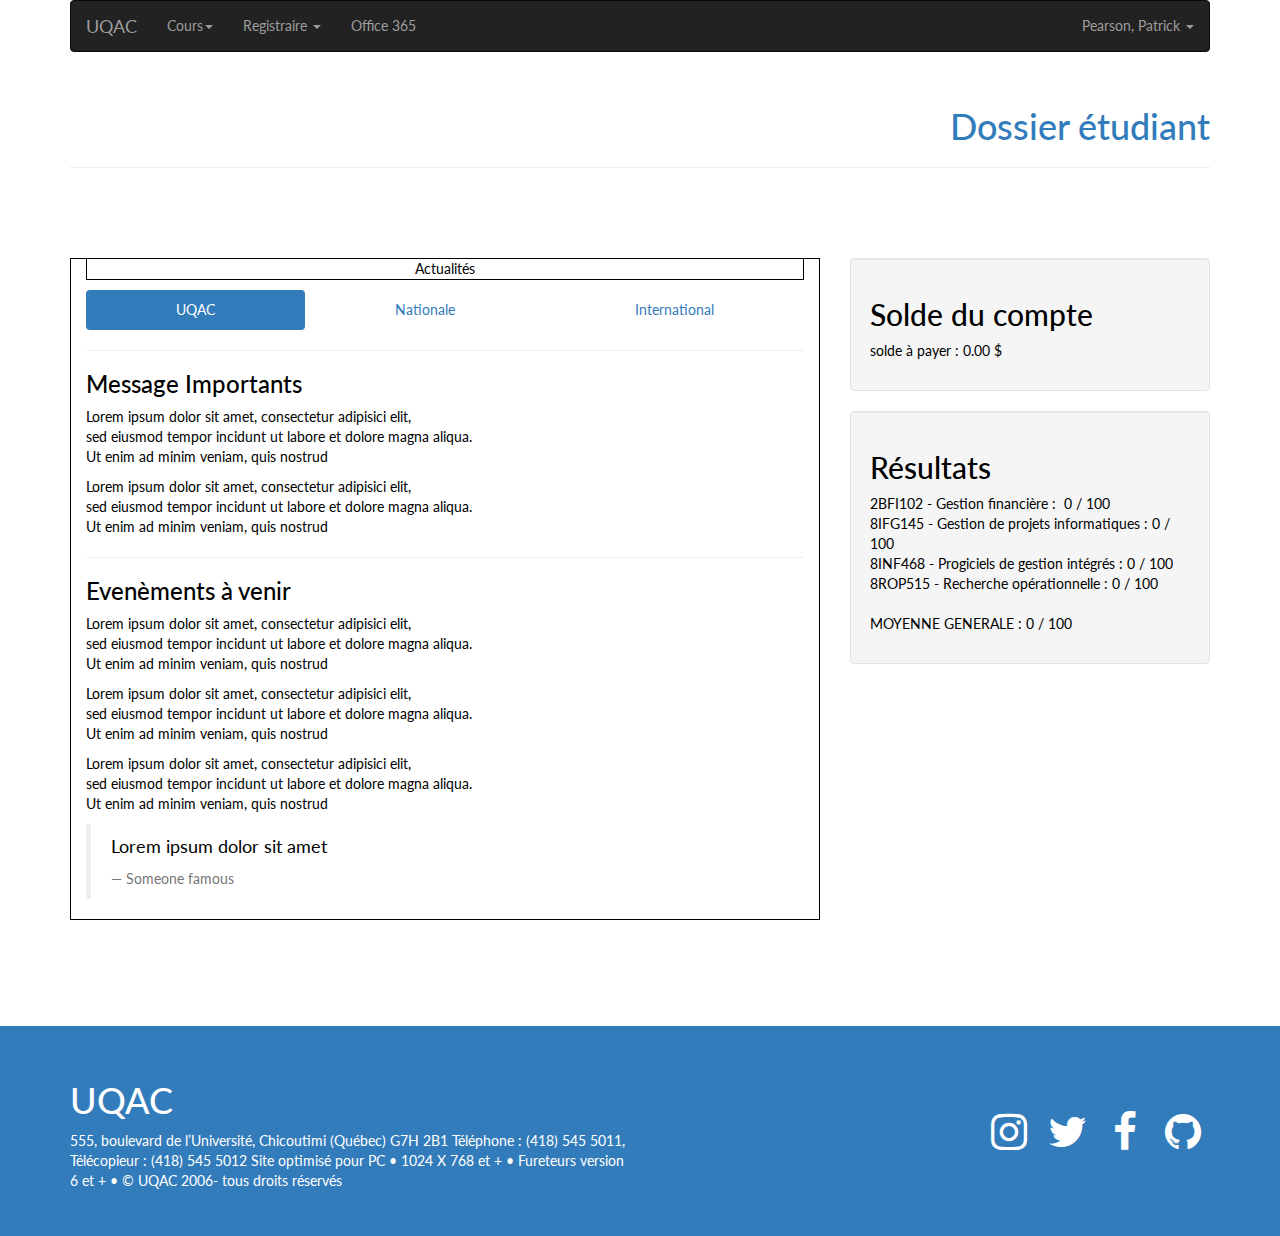
<file: HTML/UQAC/accueil.html>
<html><head>
    <meta charset="utf-8">
    <meta name="viewport" content="width=device-width, initial-scale=1">
    <script type="text/javascript" src="http://cdnjs.cloudflare.com/ajax/libs/jquery/2.0.3/jquery.min.js"></script>
    <script type="text/javascript" src="http://netdna.bootstrapcdn.com/bootstrap/3.3.4/js/bootstrap.min.js"></script>
    <link href="http://cdnjs.cloudflare.com/ajax/libs/font-awesome/4.3.0/css/font-awesome.min.css" rel="stylesheet" type="text/css">
    <link href="css/uqac.css" rel="stylesheet" type="text/css">
  </head><body>
    <div class="container">
      <nav class="navbar navbar-inverse">
        <div class="navbar-header">
          <button class="navbar-toggle" type="button" data-toggle="collapse" data-target=".js-navbar-collapse">
            <span class="sr-only">Naviguer</span>
            <span class="icon-bar"></span>
            <span class="icon-bar"></span>
            <span class="icon-bar"></span>
          </button>
          <a class="navbar-brand" href="#">UQAC</a>
        </div>
        <div class="collapse navbar-collapse js-navbar-collapse">
          <ul class="nav navbar-nav">
            <li class="dropdown mega-dropdown">
              <a href="#" class="dropdown-toggle" data-toggle="dropdown">Cours<span class="caret"></span></a>
              <ul class="dropdown-menu mega-dropdown-menu">
                <li class="col-sm-3">
                  <ul>
                    <li class="dropdown-header">Automne 2016</li>
                    <li>
                      <a href="#">2BFI102 - Gestion financière</a>
                    </li>
                    <li>
                      <a href="#">8IFG145 - Gestion de projets informatiques</a>
                    </li>
                    <li>
                      <a href="#">8INF468 - Progiciels de gestion intégrés</a>
                    </li>
                    <li>
                      <a href="#">8ROP515 - Recherche opérationnelle</a>
                    </li>
                    <li class="divider"></li>
                    <li class="dropdown-header">Autres sessions</li>
                    <li>
                      <a href="#">Été 2016</a>
                    </li>
                    <li>
                      <a href="#">Hiver 2016</a>
                    </li>
                    <li>
                      <a href="#">...</a>
                    </li>
                  </ul>
                </li>
                <li class="col-sm-3">
                  <ul>
                    <li class="dropdown-header">Cheminement académique</li>
                    <li>
                      <a href="#">9949 - Libre 1er cycle (Structure d'accueil)</a>
                    </li>
                    <li>
                      <a href="#">7710 - Baccalauréat en informatique de gestion</a>
                    </li>
                  </ul>
                </li>
                <li class="col-sm-3">
                  <ul>
                    <li class="dropdown-header">Mon dossier</li>
                    <li>
                      <a href="#">Mes demandes d'admission</a>
                    </li>
                    <li>
                      <a href="#">Mes finances</a>
                    </li>
                    <li>
                      <a href="#">Mes horaires de cours</a>
                    </li>
                    <li>
                      <a href="#">Mes relevés de notes</a>
                    </li>
                  </ul>
                </li>
              </ul>
            </li>
            <li class="dropdown mega-dropdown">
              <a href="#" class="dropdown-toggle" data-toggle="dropdown">Registraire <span class="caret"></span></a>
              <ul class="dropdown-menu mega-dropdown-menu">
                <li class="col-sm-3">
                  <ul>
                    <li class="dropdown-header">Demandes</li>
                    <li>
                      <a href="#">Attestation</a>
                    </li>
                    <li>
                      <a href="#">Relevé de notes</a>
                    </li>
                    <li>
                      <a href="#">Autorisations d'études hors établissement</a>
                    </li>
                    <li>
                      <a href="#">Cours suivis antérieurement dans d'autres programmes</a>
                    </li>
                  </ul>
                </li>
                <li class="col-sm-3">
                  <ul>
                    <li class="dropdown-header">Bibliothèque</li>
                    <li>
                      <a href="#">9949 - Libre 1er cycle (Structure d'accueil)</a>
                    </li>
                    <li>
                      <a href="#">7710 - Baccalauréat en informatique de gestion</a>
                    </li>
                    <li>
                      <a href="#">Accès à la bibliothèque</a>
                    </li>
                  </ul>
                </li>
                <li class="col-sm-3">
                  <ul>
                    <li class="dropdown-header">Autres liens</li>
                    <li>
                      <a href="#">Moodle</a>
                    </li>
                    <li>
                      <a href="#">Mage-UQAC</a>
                    </li>
                    <li>
                      <a href="#">UQACTUALITÉ</a>
                    </li>
                  </ul>
                </li>
              </ul>
            </li>
            <li>
              <a href="#">Office 365</a>
            </li>
          </ul>
          <ul class="nav navbar-nav navbar-right">
            <li class="dropdown">
              <a href="#" class="dropdown-toggle" data-toggle="dropdown" role="button" aria-expanded="false">Pearson, Patrick <span class="caret"></span></a>
              <ul class="dropdown-menu" role="menu">
                <li>
                  <a href="#">Modification du mot de passe</a>
                </li>
                <li>
                  <a href="#">Utilisation d'une question de sécurité</a>
                </li>
                <li>
                  <a href="#">Information sur le compte</a>
                </li>
                <li class="divider"></li>
                <li>
                  <a href="#">Se déconnecter</a>
                </li>
              </ul>
            </li>
          </ul>
        </div>
        <!-- /.nav-collapse -->
      </nav>
    </div>
    <script src="http://cdnjs.cloudflare.com/ajax/libs/jquery/2.1.3/jquery.min.js"></script>
    <script src="js/index.js"></script>
    <script type="text/javascript">
      $(document).ready(function(){
              			$(".dropdown").hover(            
              				function() {
              					$('.dropdown-menu', this).not('.in .dropdown-menu').stop(true,true).slideDown("400");
              					$(this).toggleClass('open');        
              				},
              				function() {
              					$('.dropdown-menu', this).not('.in .dropdown-menu').stop(true,true).slideUp("400");
              					$(this).toggleClass('open');       
              				}
              			);
              		});
    </script>
    <div class="section">
      <div class="container">
        <div class="row">
          <div class="col-md-12">
            <h1 class="text-primary text-right">Dossier étudiant</h1>
            <hr>
          </div>
        </div>
      </div>
    </div><div class="section"><div class="container"><div class="row"><div class="col-md-8"><div class="col-md-12 text-left" id="actu">
              <p id="actutitre" class="text-center">Actualités</p>
              <ul class="nav nav-justified nav-pills">
                <li class="active">
                  <a href="#">UQAC</a>
                </li>
                <li>
                  <a href="#">Nationale</a>
                </li>
                <li>
                  <a href="#">International</a>
                </li>
              </ul>
              <hr>
              <h3>Message Importants</h3>
              <p>Lorem ipsum dolor sit amet, consectetur adipisici elit,
                <br>sed eiusmod tempor incidunt ut labore et dolore magna aliqua.
                <br>Ut enim ad minim veniam, quis nostrud</p>
              <p>Lorem ipsum dolor sit amet, consectetur adipisici elit,
                <br>sed eiusmod tempor incidunt ut labore et dolore magna aliqua.
                <br>Ut enim ad minim veniam, quis nostrud</p>
              <hr><h3>Evenèments à venir</h3>
              <p>Lorem ipsum dolor sit amet, consectetur adipisici elit,
                <br>sed eiusmod tempor incidunt ut labore et dolore magna aliqua.
                <br>Ut enim ad minim veniam, quis nostrud</p>
              <p>Lorem ipsum dolor sit amet, consectetur adipisici elit,
                <br>sed eiusmod tempor incidunt ut labore et dolore magna aliqua.
                <br>Ut enim ad minim veniam, quis nostrud</p><p>Lorem ipsum dolor sit amet, consectetur adipisici elit, <br>sed eiusmod tempor incidunt ut labore et dolore magna aliqua.<br> Ut enim ad minim veniam, quis nostrud </p><blockquote><p>Lorem ipsum dolor sit amet</p><footer>Someone famous </footer></blockquote>
            </div></div><div class="col-md-4"><div class="well"><h2>Solde du compte</h2><p>solde à payer : 0.00 $&nbsp;</p></div><div class="well"><h2>Résultats&nbsp;</h2><p>2BFI102 - Gestion financière : &nbsp;0 / 100<br>8IFG145 - Gestion de projets informatiques : 0 / 100<br>8INF468 - Progiciels de gestion intégrés : 0 / 100<br>8ROP515 - Recherche opérationnelle : 0 / 100<br><br>MOYENNE GENERALE : 0 / 100<br></p></div></div></div></div></div><div class="section">
      <div class="container">
        <div class="row">
          <div class="col-md-8">
            
          </div>
        </div>
      </div>
    </div>
    
    <footer class="section section-primary">
      <div class="container">
        <div class="row">
          <div class="col-sm-6">
            <h1 contenteditable="true">UQAC</h1>
            <p>555, boulevard de l’Université, Chicoutimi (Québec) G7H 2B1 Téléphone
              : (418) 545 5011, Télécopieur : (418) 545 5012 Site optimisé pour PC •
              1024 X 768 et + • Fureteurs version 6 et + • © UQAC 2006- tous droits réservés</p>
          </div>
          <div class="col-sm-6">
            <p class="text-info text-right">
              <br>
              <br>
            </p>
            <div class="row">
              <div class="col-md-12 hidden-lg hidden-md hidden-sm text-left">
                <a href="#"><i class="fa fa-3x fa-fw fa-instagram text-inverse"></i></a>
                <a href="#"><i class="fa fa-3x fa-fw fa-twitter text-inverse"></i></a>
                <a href="#"><i class="fa fa-3x fa-fw fa-facebook text-inverse"></i></a>
                <a href="#"><i class="fa fa-3x fa-fw fa-github text-inverse"></i></a>
              </div>
            </div>
            <div class="row">
              <div class="col-md-12 hidden-xs text-right">
                <a href="#"><i class="fa fa-3x fa-fw fa-instagram text-inverse"></i></a>
                <a href="#"><i class="fa fa-3x fa-fw fa-twitter text-inverse"></i></a>
                <a href="#"><i class="fa fa-3x fa-fw fa-facebook text-inverse"></i></a>
                <a href="#"><i class="fa fa-3x fa-fw fa-github text-inverse"></i></a>
              </div>
            </div>
          </div>
        </div>
      </div>
    </footer>
  

</body></html>
</file>
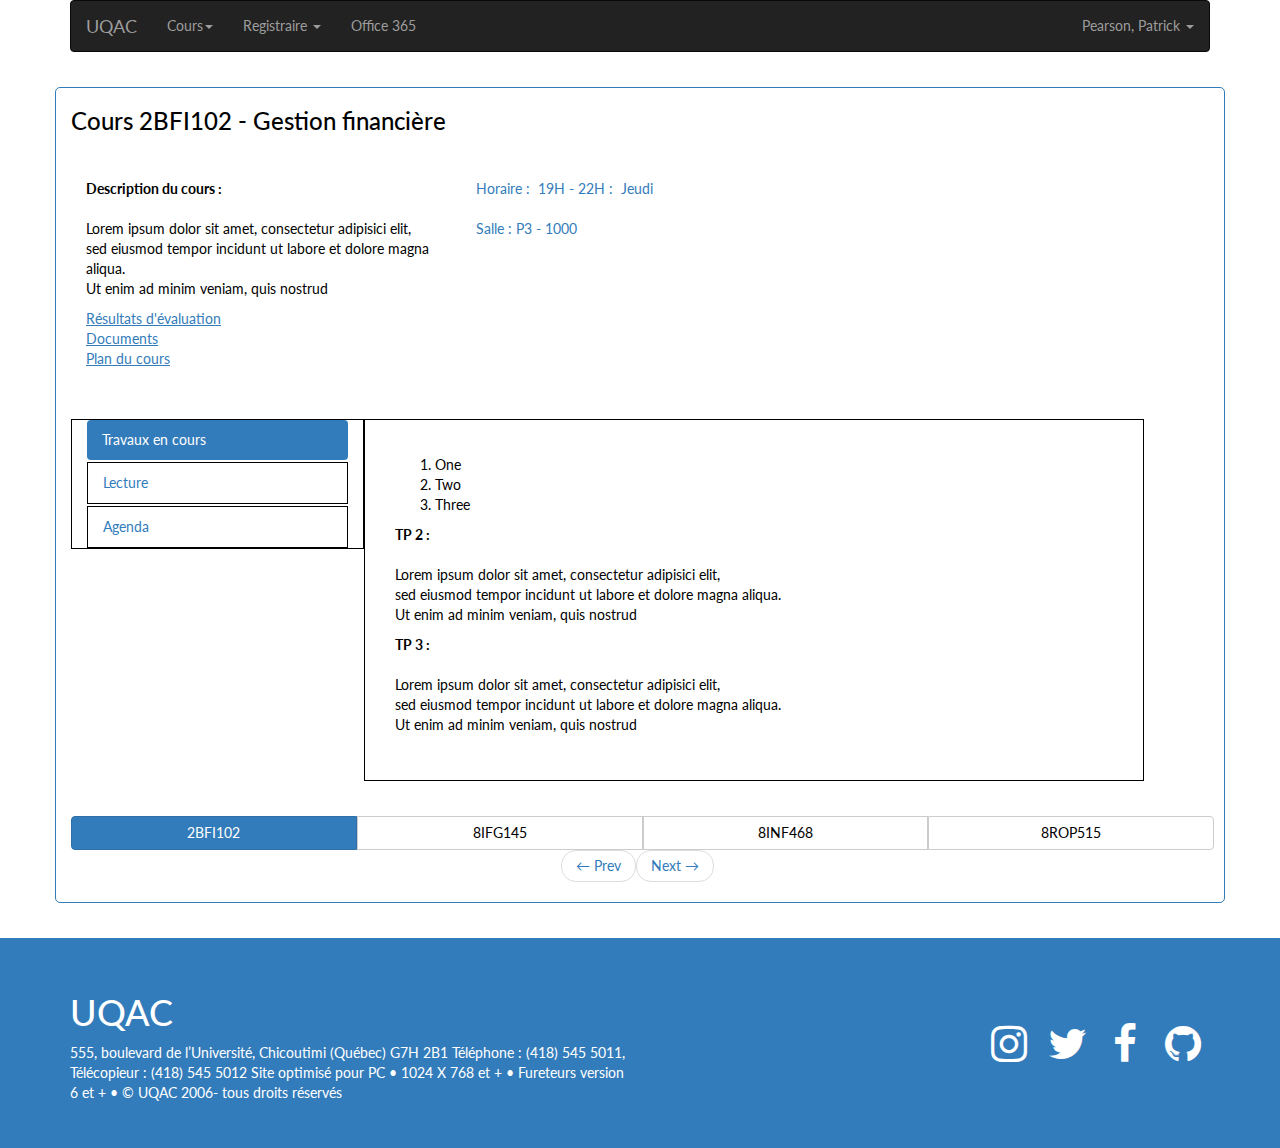
<file: HTML/UQAC/page_cours.html>
<html><head>
    <meta charset="utf-8">
    <meta name="viewport" content="width=device-width, initial-scale=1">
    <script type="text/javascript" src="http://cdnjs.cloudflare.com/ajax/libs/jquery/2.0.3/jquery.min.js"></script>
    <script type="text/javascript" src="http://netdna.bootstrapcdn.com/bootstrap/3.3.4/js/bootstrap.min.js"></script>
    <link href="http://cdnjs.cloudflare.com/ajax/libs/font-awesome/4.3.0/css/font-awesome.min.css" rel="stylesheet" type="text/css">
    <link href="css/uqac.css" rel="stylesheet" type="text/css">
  </head><body>
    <div class="container">
      <nav class="navbar navbar-inverse">
        <div class="navbar-header">
          <button class="navbar-toggle" type="button" data-toggle="collapse" data-target=".js-navbar-collapse">
            <span class="sr-only">Naviguer</span>
            <span class="icon-bar"></span>
            <span class="icon-bar"></span>
            <span class="icon-bar"></span>
          </button>
          <a class="navbar-brand" href="#">UQAC</a>
        </div>
        <div class="collapse navbar-collapse js-navbar-collapse">
          <ul class="nav navbar-nav">
            <li class="dropdown mega-dropdown">
              <a href="#" class="dropdown-toggle" data-toggle="dropdown">Cours<span class="caret"></span></a>
              <ul class="dropdown-menu mega-dropdown-menu">
                <li class="col-sm-3">
                  <ul>
                    <li class="dropdown-header">Automne 2016</li>
                    <li>
                      <a href="#">2BFI102 - Gestion financière</a>
                    </li>
                    <li>
                      <a href="#">8IFG145 - Gestion de projets informatiques</a>
                    </li>
                    <li>
                      <a href="#">8INF468 - Progiciels de gestion intégrés</a>
                    </li>
                    <li>
                      <a href="#">8ROP515 - Recherche opérationnelle</a>
                    </li>
                    <li class="divider"></li>
                    <li class="dropdown-header">Autres sessions</li>
                    <li>
                      <a href="#">Été 2016</a>
                    </li>
                    <li>
                      <a href="#">Hiver 2016</a>
                    </li>
                    <li>
                      <a href="#">...</a>
                    </li>
                  </ul>
                </li>
                <li class="col-sm-3">
                  <ul>
                    <li class="dropdown-header">Cheminement académique</li>
                    <li>
                      <a href="#">9949 - Libre 1er cycle (Structure d'accueil)</a>
                    </li>
                    <li>
                      <a href="#">7710 - Baccalauréat en informatique de gestion</a>
                    </li>
                  </ul>
                </li>
                <li class="col-sm-3">
                  <ul>
                    <li class="dropdown-header">Mon dossier</li>
                    <li>
                      <a href="#">Mes demandes d'admission</a>
                    </li>
                    <li>
                      <a href="#">Mes finances</a>
                    </li>
                    <li>
                      <a href="#">Mes horaires de cours</a>
                    </li>
                    <li>
                      <a href="#">Mes relevés de notes</a>
                    </li>
                  </ul>
                </li>
              </ul>
            </li>
            <li class="dropdown mega-dropdown">
              <a href="#" class="dropdown-toggle" data-toggle="dropdown">Registraire <span class="caret"></span></a>
              <ul class="dropdown-menu mega-dropdown-menu">
                <li class="col-sm-3">
                  <ul>
                    <li class="dropdown-header">Demandes</li>
                    <li>
                      <a href="#">Attestation</a>
                    </li>
                    <li>
                      <a href="#">Relevé de notes</a>
                    </li>
                    <li>
                      <a href="#">Autorisations d'études hors établissement</a>
                    </li>
                    <li>
                      <a href="#">Cours suivis antérieurement dans d'autres programmes</a>
                    </li>
                  </ul>
                </li>
                <li class="col-sm-3">
                  <ul>
                    <li class="dropdown-header">Bibliothèque</li>
                    <li>
                      <a href="#">9949 - Libre 1er cycle (Structure d'accueil)</a>
                    </li>
                    <li>
                      <a href="#">7710 - Baccalauréat en informatique de gestion</a>
                    </li>
                    <li>
                      <a href="#">Accès à la bibliothèque</a>
                    </li>
                  </ul>
                </li>
                <li class="col-sm-3">
                  <ul>
                    <li class="dropdown-header">Autres liens</li>
                    <li>
                      <a href="#">Moodle</a>
                    </li>
                    <li>
                      <a href="#">Mage-UQAC</a>
                    </li>
                    <li>
                      <a href="#">UQACTUALITÉ</a>
                    </li>
                  </ul>
                </li>
              </ul>
            </li>
            <li>
              <a href="#">Office 365</a>
            </li>
          </ul>
          <ul class="nav navbar-nav navbar-right">
            <li class="dropdown">
              <a href="#" class="dropdown-toggle" data-toggle="dropdown" role="button" aria-expanded="false">Pearson, Patrick <span class="caret"></span></a>
              <ul class="dropdown-menu" role="menu">
                <li>
                  <a href="#">Modification du mot de passe</a>
                </li>
                <li>
                  <a href="#">Utilisation d'une question de sécurité</a>
                </li>
                <li>
                  <a href="#">Information sur le compte</a>
                </li>
                <li class="divider"></li>
                <li>
                  <a href="#">Se déconnecter</a>
                </li>
              </ul>
            </li>
          </ul>
        </div>
        <!-- /.nav-collapse -->
      </nav>
    </div>
    <script src="http://cdnjs.cloudflare.com/ajax/libs/jquery/2.1.3/jquery.min.js"></script>
    <script src="js/index.js"></script>
    <script type="text/javascript">
      $(document).ready(function(){
              			$(".dropdown").hover(            
              				function() {
              					$('.dropdown-menu', this).not('.in .dropdown-menu').stop(true,true).slideDown("400");
              					$(this).toggleClass('open');        
              				},
              				function() {
              					$('.dropdown-menu', this).not('.in .dropdown-menu').stop(true,true).slideUp("400");
              					$(this).toggleClass('open');       
              				}
              			);
              		});
    </script>
    <div class="section">
      <div class="container">
        <div class="row">
          <div class="col-md-12" id="UnCours">
            <h3>Cours 2BFI102 - Gestion financière</h3>
            <div class="section">
              <div class="container">
                <div class="row">
                  <div class="col-md-4">
                    <p>
                      <b>Description du cours :</b>&nbsp;
                      <br>
                      <br>Lorem ipsum dolor sit amet, consectetur adipisici elit,
                      <br>sed eiusmod tempor incidunt ut labore et dolore magna aliqua.
                      <br>Ut enim ad minim veniam, quis nostrud</p>
                    <p class="text-primary">
                      <u>Résultats d'évaluation
                        <br>Documents
                        <br>Plan du cours</u>
                      <br>
                      <br>
                      <br>
                    </p>
                  </div>
                  <div class="col-md-8">
                    <p class="text-primary">Horaire : &nbsp;19H - 22H : &nbsp;Jeudi<br>
                      <br>Salle : P3 - 1000</p>
                  </div>
                </div>
                <div class="row">
                  <div class="col-md-3" id="MyTable">
                    <ul class="nav nav-pills nav-stacked">
                      <li class="active">
                        <a href="#">Travaux en cours</a>
                      </li>
                      <li class="onglet">
                        <a href="#">Lecture</a>
                      </li>
                      <li class="onglet">
                        <a href="#">Agenda</a>
                      </li>
                    </ul>
                  </div>
                  <div class="col-md-8" id="MyTable">
                    <div class="section">
                      <div class="container">
                        <div class="row">
                          <div class="col-md-12">
                            <ol id="liste">
                              <li>One</li>
                              <li>Two</li>
                              <li>Three</li>
                            </ol>
                          </div>
                        </div>
                        <div class="row">
                          <div class="col-md-12">
                            <p>
                              <b>TP 2 :</b>
                              <br>
                              <br>Lorem ipsum dolor sit amet, consectetur adipisici elit,
                              <br>sed eiusmod tempor incidunt ut labore et dolore magna aliqua.
                              <br>Ut enim ad minim veniam, quis nostrud</p>
                          </div>
                        </div>
                        <div class="row">
                          <div class="col-md-12">
                            <p>
                              <b>TP 3 :</b>
                              <br>
                              <br>Lorem ipsum dolor sit amet, consectetur adipisici elit,
                              <br>sed eiusmod tempor incidunt ut labore et dolore magna aliqua.
                              <br>Ut enim ad minim veniam, quis nostrud</p>
                          </div>
                        </div>
                      </div>
                    </div>
                  </div>
                </div>
              </div>
            </div>
            <div class="btn-toolbar" role="toolbar">
              <div class="btn-group btn-group-justified">
                <a type="button" class="btn btn-primary">2BFI102</a>
                <a type="button" class="btn btn-default">8IFG145</a>
                <a type="button" class="btn btn-default">8INF468</a>
                <a type="button" class="btn btn-default">8ROP515</a>
              </div><ul class="pager"><li><a href="#">←  Prev</a></li><li><a href="#">Next  →</a></li></ul>
              <div class="btn-group"></div>
            </div>
          </div>
        </div>
      </div>
    </div>
    <footer class="section section-primary">
      <div class="container">
        <div class="row">
          <div class="col-sm-6">
            <h1 contenteditable="true">UQAC</h1>
            <p>555, boulevard de l’Université, Chicoutimi (Québec) G7H 2B1 Téléphone
              : (418) 545 5011, Télécopieur : (418) 545 5012 Site optimisé pour PC •
              1024 X 768 et + • Fureteurs version 6 et + • © UQAC 2006- tous droits réservés</p>
          </div>
          <div class="col-sm-6">
            <p class="text-info text-right">
              <br>
              <br>
            </p>
            <div class="row">
              <div class="col-md-12 hidden-lg hidden-md hidden-sm text-left">
                <a href="#"><i class="fa fa-3x fa-fw fa-instagram text-inverse"></i></a>
                <a href="#"><i class="fa fa-3x fa-fw fa-twitter text-inverse"></i></a>
                <a href="#"><i class="fa fa-3x fa-fw fa-facebook text-inverse"></i></a>
                <a href="#"><i class="fa fa-3x fa-fw fa-github text-inverse"></i></a>
              </div>
            </div>
            <div class="row">
              <div class="col-md-12 hidden-xs text-right">
                <a href="#"><i class="fa fa-3x fa-fw fa-instagram text-inverse"></i></a>
                <a href="#"><i class="fa fa-3x fa-fw fa-twitter text-inverse"></i></a>
                <a href="#"><i class="fa fa-3x fa-fw fa-facebook text-inverse"></i></a>
                <a href="#"><i class="fa fa-3x fa-fw fa-github text-inverse"></i></a>
              </div>
            </div>
          </div>
        </div>
      </div>
    </footer>
  

</body></html>
</file>
<file: HTML/UQAC/css/uqac.css>
@import url('https://fonts.googleapis.com/css?family=Lato|Lato');
/*!
 * Default theme for Pingendo 
 * Homepage: http://pingendo.com  
 * Copyright 2015 Pingendo 
 * Licensed under MIT 
 * Based on Bootstrap v3.3.4
*/
/* Add custom CSS classes here 
 * 
 * img {
 *   box-shadow : 0px 0px 10px black !important;
 * }
*/
#liste {
  border-width: 0px;
}
#MyTable {
  border-width: 1px;
  border-style: solid;
  border-color: black;
}
#UnCours {
  border-width: 1px;
  border-style: solid;
  border-color: 337cbb;
  border-radius: 5px;
}
#MyTable .onglet {
  border-width: 1px;
  border-style: solid;
  border-color: black;
}
ol {
  border-width: 2px;
  border-style: solid;
  border-color: #5bc0d;
}
#actu {
  border-width: 1px;
  border-style: solid;
  border-color: black;
}
#actutitre {
  border-width: 1px;
  border-style: solid;
  border-color: black;
  border-top-width: 0px;
}
#menu {
  border-width: 1px;
  border-style: solid;
  border-right-width: 0px;
  margin-left: 75%;
  border-color: black;
}
/*! normalize.css v3.0.2 | MIT License | git.io/normalize */
html {
  font-family: sans-serif;
  -ms-text-size-adjust: 100%;
  -webkit-text-size-adjust: 100%;
}
body {
  margin: 0;
}
article,
aside,
details,
figcaption,
figure,
footer,
header,
hgroup,
main,
menu,
nav,
section,
summary {
  display: block;
}
audio,
canvas,
progress,
video {
  display: inline-block;
  vertical-align: baseline;
}
audio:not([controls]) {
  display: none;
  height: 0;
}
[hidden],
template {
  display: none;
}
a {
  background-color: transparent;
}
a:active,
a:hover {
  outline: 0;
}
abbr[title] {
  border-bottom: 1px dotted;
}
b,
strong {
  font-weight: bold;
}
dfn {
  font-style: italic;
}
h1 {
  font-size: 2em;
  margin: 0.67em 0;
}
mark {
  background: #ff0;
  color: #000;
}
small {
  font-size: 80%;
}
sub,
sup {
  font-size: 75%;
  line-height: 0;
  position: relative;
  vertical-align: baseline;
}
sup {
  top: -0.5em;
}
sub {
  bottom: -0.25em;
}
img {
  border: 0;
}
svg:not(:root) {
  overflow: hidden;
}
figure {
  margin: 1em 40px;
}
hr {
  -moz-box-sizing: content-box;
  box-sizing: content-box;
  height: 0;
}
pre {
  overflow: auto;
}
code,
kbd,
pre,
samp {
  font-family: monospace, monospace;
  font-size: 1em;
}
button,
input,
optgroup,
select,
textarea {
  color: inherit;
  font: inherit;
  margin: 0;
}
button {
  overflow: visible;
}
button,
select {
  text-transform: none;
}
button,
html input[type="button"],
input[type="reset"],
input[type="submit"] {
  -webkit-appearance: button;
  cursor: pointer;
}
button[disabled],
html input[disabled] {
  cursor: default;
}
button::-moz-focus-inner,
input::-moz-focus-inner {
  border: 0;
  padding: 0;
}
input {
  line-height: normal;
}
input[type="checkbox"],
input[type="radio"] {
  box-sizing: border-box;
  padding: 0;
}
input[type="number"]::-webkit-inner-spin-button,
input[type="number"]::-webkit-outer-spin-button {
  height: auto;
}
input[type="search"] {
  -webkit-appearance: textfield;
  -moz-box-sizing: content-box;
  -webkit-box-sizing: content-box;
  box-sizing: content-box;
}
input[type="search"]::-webkit-search-cancel-button,
input[type="search"]::-webkit-search-decoration {
  -webkit-appearance: none;
}
fieldset {
  border: 1px solid #c0c0c0;
  margin: 0 2px;
  padding: 0.35em 0.625em 0.75em;
}
legend {
  border: 0;
  padding: 0;
}
textarea {
  overflow: auto;
}
optgroup {
  font-weight: bold;
}
table {
  border-collapse: collapse;
  border-spacing: 0;
}
td,
th {
  padding: 0;
}
/*! Source: https://github.com/h5bp/html5-boilerplate/blob/master/src/css/main.css */
@media print {
  *,
  *:before,
  *:after {
    background: transparent !important;
    color: #000 !important;
    box-shadow: none !important;
    text-shadow: none !important;
  }
  a,
  a:visited {
    text-decoration: underline;
  }
  a[href]:after {
    content: " (" attr(href) ")";
  }
  abbr[title]:after {
    content: " (" attr(title) ")";
  }
  a[href^="#"]:after,
  a[href^="javascript:"]:after {
    content: "";
  }
  pre,
  blockquote {
    border: 1px solid #999;
    page-break-inside: avoid;
  }
  thead {
    display: table-header-group;
  }
  tr,
  img {
    page-break-inside: avoid;
  }
  img {
    max-width: 100% !important;
  }
  p,
  h2,
  h3 {
    orphans: 3;
    widows: 3;
  }
  h2,
  h3 {
    page-break-after: avoid;
  }
  select {
    background: #fff !important;
  }
  .navbar {
    display: none;
  }
  .btn > .caret,
  .dropup > .btn > .caret {
    border-top-color: #000 !important;
  }
  .label {
    border: 1px solid #000;
  }
  .table {
    border-collapse: collapse !important;
  }
  .table td,
  .table th {
    background-color: #fff !important;
  }
  .table-bordered th,
  .table-bordered td {
    border: 1px solid #ddd !important;
  }
}
@font-face {
  font-family: 'Glyphicons Halflings';
  src: url('../fonts/glyphicons-halflings-regular.eot');
  src: url('../fonts/glyphicons-halflings-regular.eot?#iefix') format('embedded-opentype'), url('../fonts/glyphicons-halflings-regular.woff2') format('woff2'), url('../fonts/glyphicons-halflings-regular.woff') format('woff'), url('../fonts/glyphicons-halflings-regular.ttf') format('truetype'), url('../fonts/glyphicons-halflings-regular.svg#glyphicons_halflingsregular') format('svg');
}
.glyphicon {
  position: relative;
  top: 1px;
  display: inline-block;
  font-family: 'Glyphicons Halflings';
  font-style: normal;
  font-weight: normal;
  line-height: 1;
  -webkit-font-smoothing: antialiased;
  -moz-osx-font-smoothing: grayscale;
}
.glyphicon-asterisk:before {
  content: "\2a";
}
.glyphicon-plus:before {
  content: "\2b";
}
.glyphicon-euro:before,
.glyphicon-eur:before {
  content: "\20ac";
}
.glyphicon-minus:before {
  content: "\2212";
}
.glyphicon-cloud:before {
  content: "\2601";
}
.glyphicon-envelope:before {
  content: "\2709";
}
.glyphicon-pencil:before {
  content: "\270f";
}
.glyphicon-glass:before {
  content: "\e001";
}
.glyphicon-music:before {
  content: "\e002";
}
.glyphicon-search:before {
  content: "\e003";
}
.glyphicon-heart:before {
  content: "\e005";
}
.glyphicon-star:before {
  content: "\e006";
}
.glyphicon-star-empty:before {
  content: "\e007";
}
.glyphicon-user:before {
  content: "\e008";
}
.glyphicon-film:before {
  content: "\e009";
}
.glyphicon-th-large:before {
  content: "\e010";
}
.glyphicon-th:before {
  content: "\e011";
}
.glyphicon-th-list:before {
  content: "\e012";
}
.glyphicon-ok:before {
  content: "\e013";
}
.glyphicon-remove:before {
  content: "\e014";
}
.glyphicon-zoom-in:before {
  content: "\e015";
}
.glyphicon-zoom-out:before {
  content: "\e016";
}
.glyphicon-off:before {
  content: "\e017";
}
.glyphicon-signal:before {
  content: "\e018";
}
.glyphicon-cog:before {
  content: "\e019";
}
.glyphicon-trash:before {
  content: "\e020";
}
.glyphicon-home:before {
  content: "\e021";
}
.glyphicon-file:before {
  content: "\e022";
}
.glyphicon-time:before {
  content: "\e023";
}
.glyphicon-road:before {
  content: "\e024";
}
.glyphicon-download-alt:before {
  content: "\e025";
}
.glyphicon-download:before {
  content: "\e026";
}
.glyphicon-upload:before {
  content: "\e027";
}
.glyphicon-inbox:before {
  content: "\e028";
}
.glyphicon-play-circle:before {
  content: "\e029";
}
.glyphicon-repeat:before {
  content: "\e030";
}
.glyphicon-refresh:before {
  content: "\e031";
}
.glyphicon-list-alt:before {
  content: "\e032";
}
.glyphicon-lock:before {
  content: "\e033";
}
.glyphicon-flag:before {
  content: "\e034";
}
.glyphicon-headphones:before {
  content: "\e035";
}
.glyphicon-volume-off:before {
  content: "\e036";
}
.glyphicon-volume-down:before {
  content: "\e037";
}
.glyphicon-volume-up:before {
  content: "\e038";
}
.glyphicon-qrcode:before {
  content: "\e039";
}
.glyphicon-barcode:before {
  content: "\e040";
}
.glyphicon-tag:before {
  content: "\e041";
}
.glyphicon-tags:before {
  content: "\e042";
}
.glyphicon-book:before {
  content: "\e043";
}
.glyphicon-bookmark:before {
  content: "\e044";
}
.glyphicon-print:before {
  content: "\e045";
}
.glyphicon-camera:before {
  content: "\e046";
}
.glyphicon-font:before {
  content: "\e047";
}
.glyphicon-bold:before {
  content: "\e048";
}
.glyphicon-italic:before {
  content: "\e049";
}
.glyphicon-text-height:before {
  content: "\e050";
}
.glyphicon-text-width:before {
  content: "\e051";
}
.glyphicon-align-left:before {
  content: "\e052";
}
.glyphicon-align-center:before {
  content: "\e053";
}
.glyphicon-align-right:before {
  content: "\e054";
}
.glyphicon-align-justify:before {
  content: "\e055";
}
.glyphicon-list:before {
  content: "\e056";
}
.glyphicon-indent-left:before {
  content: "\e057";
}
.glyphicon-indent-right:before {
  content: "\e058";
}
.glyphicon-facetime-video:before {
  content: "\e059";
}
.glyphicon-picture:before {
  content: "\e060";
}
.glyphicon-map-marker:before {
  content: "\e062";
}
.glyphicon-adjust:before {
  content: "\e063";
}
.glyphicon-tint:before {
  content: "\e064";
}
.glyphicon-edit:before {
  content: "\e065";
}
.glyphicon-share:before {
  content: "\e066";
}
.glyphicon-check:before {
  content: "\e067";
}
.glyphicon-move:before {
  content: "\e068";
}
.glyphicon-step-backward:before {
  content: "\e069";
}
.glyphicon-fast-backward:before {
  content: "\e070";
}
.glyphicon-backward:before {
  content: "\e071";
}
.glyphicon-play:before {
  content: "\e072";
}
.glyphicon-pause:before {
  content: "\e073";
}
.glyphicon-stop:before {
  content: "\e074";
}
.glyphicon-forward:before {
  content: "\e075";
}
.glyphicon-fast-forward:before {
  content: "\e076";
}
.glyphicon-step-forward:before {
  content: "\e077";
}
.glyphicon-eject:before {
  content: "\e078";
}
.glyphicon-chevron-left:before {
  content: "\e079";
}
.glyphicon-chevron-right:before {
  content: "\e080";
}
.glyphicon-plus-sign:before {
  content: "\e081";
}
.glyphicon-minus-sign:before {
  content: "\e082";
}
.glyphicon-remove-sign:before {
  content: "\e083";
}
.glyphicon-ok-sign:before {
  content: "\e084";
}
.glyphicon-question-sign:before {
  content: "\e085";
}
.glyphicon-info-sign:before {
  content: "\e086";
}
.glyphicon-screenshot:before {
  content: "\e087";
}
.glyphicon-remove-circle:before {
  content: "\e088";
}
.glyphicon-ok-circle:before {
  content: "\e089";
}
.glyphicon-ban-circle:before {
  content: "\e090";
}
.glyphicon-arrow-left:before {
  content: "\e091";
}
.glyphicon-arrow-right:before {
  content: "\e092";
}
.glyphicon-arrow-up:before {
  content: "\e093";
}
.glyphicon-arrow-down:before {
  content: "\e094";
}
.glyphicon-share-alt:before {
  content: "\e095";
}
.glyphicon-resize-full:before {
  content: "\e096";
}
.glyphicon-resize-small:before {
  content: "\e097";
}
.glyphicon-exclamation-sign:before {
  content: "\e101";
}
.glyphicon-gift:before {
  content: "\e102";
}
.glyphicon-leaf:before {
  content: "\e103";
}
.glyphicon-fire:before {
  content: "\e104";
}
.glyphicon-eye-open:before {
  content: "\e105";
}
.glyphicon-eye-close:before {
  content: "\e106";
}
.glyphicon-warning-sign:before {
  content: "\e107";
}
.glyphicon-plane:before {
  content: "\e108";
}
.glyphicon-calendar:before {
  content: "\e109";
}
.glyphicon-random:before {
  content: "\e110";
}
.glyphicon-comment:before {
  content: "\e111";
}
.glyphicon-magnet:before {
  content: "\e112";
}
.glyphicon-chevron-up:before {
  content: "\e113";
}
.glyphicon-chevron-down:before {
  content: "\e114";
}
.glyphicon-retweet:before {
  content: "\e115";
}
.glyphicon-shopping-cart:before {
  content: "\e116";
}
.glyphicon-folder-close:before {
  content: "\e117";
}
.glyphicon-folder-open:before {
  content: "\e118";
}
.glyphicon-resize-vertical:before {
  content: "\e119";
}
.glyphicon-resize-horizontal:before {
  content: "\e120";
}
.glyphicon-hdd:before {
  content: "\e121";
}
.glyphicon-bullhorn:before {
  content: "\e122";
}
.glyphicon-bell:before {
  content: "\e123";
}
.glyphicon-certificate:before {
  content: "\e124";
}
.glyphicon-thumbs-up:before {
  content: "\e125";
}
.glyphicon-thumbs-down:before {
  content: "\e126";
}
.glyphicon-hand-right:before {
  content: "\e127";
}
.glyphicon-hand-left:before {
  content: "\e128";
}
.glyphicon-hand-up:before {
  content: "\e129";
}
.glyphicon-hand-down:before {
  content: "\e130";
}
.glyphicon-circle-arrow-right:before {
  content: "\e131";
}
.glyphicon-circle-arrow-left:before {
  content: "\e132";
}
.glyphicon-circle-arrow-up:before {
  content: "\e133";
}
.glyphicon-circle-arrow-down:before {
  content: "\e134";
}
.glyphicon-globe:before {
  content: "\e135";
}
.glyphicon-wrench:before {
  content: "\e136";
}
.glyphicon-tasks:before {
  content: "\e137";
}
.glyphicon-filter:before {
  content: "\e138";
}
.glyphicon-briefcase:before {
  content: "\e139";
}
.glyphicon-fullscreen:before {
  content: "\e140";
}
.glyphicon-dashboard:before {
  content: "\e141";
}
.glyphicon-paperclip:before {
  content: "\e142";
}
.glyphicon-heart-empty:before {
  content: "\e143";
}
.glyphicon-link:before {
  content: "\e144";
}
.glyphicon-phone:before {
  content: "\e145";
}
.glyphicon-pushpin:before {
  content: "\e146";
}
.glyphicon-usd:before {
  content: "\e148";
}
.glyphicon-gbp:before {
  content: "\e149";
}
.glyphicon-sort:before {
  content: "\e150";
}
.glyphicon-sort-by-alphabet:before {
  content: "\e151";
}
.glyphicon-sort-by-alphabet-alt:before {
  content: "\e152";
}
.glyphicon-sort-by-order:before {
  content: "\e153";
}
.glyphicon-sort-by-order-alt:before {
  content: "\e154";
}
.glyphicon-sort-by-attributes:before {
  content: "\e155";
}
.glyphicon-sort-by-attributes-alt:before {
  content: "\e156";
}
.glyphicon-unchecked:before {
  content: "\e157";
}
.glyphicon-expand:before {
  content: "\e158";
}
.glyphicon-collapse-down:before {
  content: "\e159";
}
.glyphicon-collapse-up:before {
  content: "\e160";
}
.glyphicon-log-in:before {
  content: "\e161";
}
.glyphicon-flash:before {
  content: "\e162";
}
.glyphicon-log-out:before {
  content: "\e163";
}
.glyphicon-new-window:before {
  content: "\e164";
}
.glyphicon-record:before {
  content: "\e165";
}
.glyphicon-save:before {
  content: "\e166";
}
.glyphicon-open:before {
  content: "\e167";
}
.glyphicon-saved:before {
  content: "\e168";
}
.glyphicon-import:before {
  content: "\e169";
}
.glyphicon-export:before {
  content: "\e170";
}
.glyphicon-send:before {
  content: "\e171";
}
.glyphicon-floppy-disk:before {
  content: "\e172";
}
.glyphicon-floppy-saved:before {
  content: "\e173";
}
.glyphicon-floppy-remove:before {
  content: "\e174";
}
.glyphicon-floppy-save:before {
  content: "\e175";
}
.glyphicon-floppy-open:before {
  content: "\e176";
}
.glyphicon-credit-card:before {
  content: "\e177";
}
.glyphicon-transfer:before {
  content: "\e178";
}
.glyphicon-cutlery:before {
  content: "\e179";
}
.glyphicon-header:before {
  content: "\e180";
}
.glyphicon-compressed:before {
  content: "\e181";
}
.glyphicon-earphone:before {
  content: "\e182";
}
.glyphicon-phone-alt:before {
  content: "\e183";
}
.glyphicon-tower:before {
  content: "\e184";
}
.glyphicon-stats:before {
  content: "\e185";
}
.glyphicon-sd-video:before {
  content: "\e186";
}
.glyphicon-hd-video:before {
  content: "\e187";
}
.glyphicon-subtitles:before {
  content: "\e188";
}
.glyphicon-sound-stereo:before {
  content: "\e189";
}
.glyphicon-sound-dolby:before {
  content: "\e190";
}
.glyphicon-sound-5-1:before {
  content: "\e191";
}
.glyphicon-sound-6-1:before {
  content: "\e192";
}
.glyphicon-sound-7-1:before {
  content: "\e193";
}
.glyphicon-copyright-mark:before {
  content: "\e194";
}
.glyphicon-registration-mark:before {
  content: "\e195";
}
.glyphicon-cloud-download:before {
  content: "\e197";
}
.glyphicon-cloud-upload:before {
  content: "\e198";
}
.glyphicon-tree-conifer:before {
  content: "\e199";
}
.glyphicon-tree-deciduous:before {
  content: "\e200";
}
.glyphicon-cd:before {
  content: "\e201";
}
.glyphicon-save-file:before {
  content: "\e202";
}
.glyphicon-open-file:before {
  content: "\e203";
}
.glyphicon-level-up:before {
  content: "\e204";
}
.glyphicon-copy:before {
  content: "\e205";
}
.glyphicon-paste:before {
  content: "\e206";
}
.glyphicon-alert:before {
  content: "\e209";
}
.glyphicon-equalizer:before {
  content: "\e210";
}
.glyphicon-king:before {
  content: "\e211";
}
.glyphicon-queen:before {
  content: "\e212";
}
.glyphicon-pawn:before {
  content: "\e213";
}
.glyphicon-bishop:before {
  content: "\e214";
}
.glyphicon-knight:before {
  content: "\e215";
}
.glyphicon-baby-formula:before {
  content: "\e216";
}
.glyphicon-tent:before {
  content: "\26fa";
}
.glyphicon-blackboard:before {
  content: "\e218";
}
.glyphicon-bed:before {
  content: "\e219";
}
.glyphicon-apple:before {
  content: "\f8ff";
}
.glyphicon-erase:before {
  content: "\e221";
}
.glyphicon-hourglass:before {
  content: "\231b";
}
.glyphicon-lamp:before {
  content: "\e223";
}
.glyphicon-duplicate:before {
  content: "\e224";
}
.glyphicon-piggy-bank:before {
  content: "\e225";
}
.glyphicon-scissors:before {
  content: "\e226";
}
.glyphicon-bitcoin:before {
  content: "\e227";
}
.glyphicon-btc:before {
  content: "\e227";
}
.glyphicon-xbt:before {
  content: "\e227";
}
.glyphicon-yen:before {
  content: "\00a5";
}
.glyphicon-jpy:before {
  content: "\00a5";
}
.glyphicon-ruble:before {
  content: "\20bd";
}
.glyphicon-rub:before {
  content: "\20bd";
}
.glyphicon-scale:before {
  content: "\e230";
}
.glyphicon-ice-lolly:before {
  content: "\e231";
}
.glyphicon-ice-lolly-tasted:before {
  content: "\e232";
}
.glyphicon-education:before {
  content: "\e233";
}
.glyphicon-option-horizontal:before {
  content: "\e234";
}
.glyphicon-option-vertical:before {
  content: "\e235";
}
.glyphicon-menu-hamburger:before {
  content: "\e236";
}
.glyphicon-modal-window:before {
  content: "\e237";
}
.glyphicon-oil:before {
  content: "\e238";
}
.glyphicon-grain:before {
  content: "\e239";
}
.glyphicon-sunglasses:before {
  content: "\e240";
}
.glyphicon-text-size:before {
  content: "\e241";
}
.glyphicon-text-color:before {
  content: "\e242";
}
.glyphicon-text-background:before {
  content: "\e243";
}
.glyphicon-object-align-top:before {
  content: "\e244";
}
.glyphicon-object-align-bottom:before {
  content: "\e245";
}
.glyphicon-object-align-horizontal:before {
  content: "\e246";
}
.glyphicon-object-align-left:before {
  content: "\e247";
}
.glyphicon-object-align-vertical:before {
  content: "\e248";
}
.glyphicon-object-align-right:before {
  content: "\e249";
}
.glyphicon-triangle-right:before {
  content: "\e250";
}
.glyphicon-triangle-left:before {
  content: "\e251";
}
.glyphicon-triangle-bottom:before {
  content: "\e252";
}
.glyphicon-triangle-top:before {
  content: "\e253";
}
.glyphicon-console:before {
  content: "\e254";
}
.glyphicon-superscript:before {
  content: "\e255";
}
.glyphicon-subscript:before {
  content: "\e256";
}
.glyphicon-menu-left:before {
  content: "\e257";
}
.glyphicon-menu-right:before {
  content: "\e258";
}
.glyphicon-menu-down:before {
  content: "\e259";
}
.glyphicon-menu-up:before {
  content: "\e260";
}
* {
  -webkit-box-sizing: border-box;
  -moz-box-sizing: border-box;
  box-sizing: border-box;
}
*:before,
*:after {
  -webkit-box-sizing: border-box;
  -moz-box-sizing: border-box;
  box-sizing: border-box;
}
html {
  font-size: 10px;
  -webkit-tap-highlight-color: rgba(0, 0, 0, 0);
}
body {
  font-family: Lato;
  font-size: 14px;
  line-height: 1.42857143;
  color: #000000;
  background-color: #ffffff;
}
input,
button,
select,
textarea {
  font-family: inherit;
  font-size: inherit;
  line-height: inherit;
}
a {
  color: #337cbb;
  text-decoration: none;
}
a:hover,
a:focus {
  color: #23547f;
  text-decoration: underline;
}
a:focus {
  outline: thin dotted;
  outline: 5px auto -webkit-focus-ring-color;
  outline-offset: -2px;
}
figure {
  margin: 0;
}
img {
  vertical-align: middle;
}
.img-responsive,
.thumbnail > img,
.thumbnail a > img,
.carousel-inner > .item > img,
.carousel-inner > .item > a > img {
  display: block;
  max-width: 100%;
  height: auto;
}
.img-rounded {
  border-radius: 5px;
}
.img-thumbnail {
  padding: 4px;
  line-height: 1.42857143;
  background-color: #ffffff;
  border: 1px solid #dddddd;
  border-radius: 4px;
  -webkit-transition: all 0.2s ease-in-out;
  -o-transition: all 0.2s ease-in-out;
  transition: all 0.2s ease-in-out;
  display: inline-block;
  max-width: 100%;
  height: auto;
}
.img-circle {
  border-radius: 50%;
}
hr {
  margin-top: 20px;
  margin-bottom: 20px;
  border: 0;
  border-top: 1px solid #eeeeee;
}
.sr-only {
  position: absolute;
  width: 1px;
  height: 1px;
  margin: -1px;
  padding: 0;
  overflow: hidden;
  clip: rect(0, 0, 0, 0);
  border: 0;
}
.sr-only-focusable:active,
.sr-only-focusable:focus {
  position: static;
  width: auto;
  height: auto;
  margin: 0;
  overflow: visible;
  clip: auto;
}
[role="button"] {
  cursor: pointer;
}
h1,
h2,
h3,
h4,
h5,
h6,
.h1,
.h2,
.h3,
.h4,
.h5,
.h6 {
  font-family: Lato;
  font-weight: 500;
  line-height: 1.1;
  color: inherit;
}
h1 small,
h2 small,
h3 small,
h4 small,
h5 small,
h6 small,
.h1 small,
.h2 small,
.h3 small,
.h4 small,
.h5 small,
.h6 small,
h1 .small,
h2 .small,
h3 .small,
h4 .small,
h5 .small,
h6 .small,
.h1 .small,
.h2 .small,
.h3 .small,
.h4 .small,
.h5 .small,
.h6 .small {
  font-weight: normal;
  line-height: 1;
  color: #777777;
}
h1,
.h1,
h2,
.h2,
h3,
.h3 {
  margin-top: 20px;
  margin-bottom: 10px;
}
h1 small,
.h1 small,
h2 small,
.h2 small,
h3 small,
.h3 small,
h1 .small,
.h1 .small,
h2 .small,
.h2 .small,
h3 .small,
.h3 .small {
  font-size: 65%;
}
h4,
.h4,
h5,
.h5,
h6,
.h6 {
  margin-top: 10px;
  margin-bottom: 10px;
}
h4 small,
.h4 small,
h5 small,
.h5 small,
h6 small,
.h6 small,
h4 .small,
.h4 .small,
h5 .small,
.h5 .small,
h6 .small,
.h6 .small {
  font-size: 75%;
}
h1,
.h1 {
  font-size: 36px;
}
h2,
.h2 {
  font-size: 30px;
}
h3,
.h3 {
  font-size: 24px;
}
h4,
.h4 {
  font-size: 18px;
}
h5,
.h5 {
  font-size: 14px;
}
h6,
.h6 {
  font-size: 12px;
}
p {
  margin: 0 0 10px;
}
.lead {
  margin-bottom: 20px;
  font-size: 16px;
  font-weight: 300;
  line-height: 1.4;
}
@media (min-width: 768px) {
  .lead {
    font-size: 21px;
  }
}
small,
.small {
  font-size: 85%;
}
mark,
.mark {
  background-color: #f8d9ac;
  padding: .2em;
}
.text-left {
  text-align: left;
}
.text-right {
  text-align: right;
}
.text-center {
  text-align: center;
}
.text-justify {
  text-align: justify;
}
.text-nowrap {
  white-space: nowrap;
}
.text-lowercase {
  text-transform: lowercase;
}
.text-uppercase {
  text-transform: uppercase;
}
.text-capitalize {
  text-transform: capitalize;
}
.text-muted {
  color: #777777;
}
.text-primary {
  color: #337cbb;
}
a.text-primary:hover {
  color: #286193;
}
.text-success {
  color: #5cb85c;
}
a.text-success:hover {
  color: #449d44;
}
.text-info {
  color: #5bc0de;
}
a.text-info:hover {
  color: #31b0d5;
}
.text-warning {
  color: #f0ad4e;
}
a.text-warning:hover {
  color: #ec971f;
}
.text-danger {
  color: #d9534f;
}
a.text-danger:hover {
  color: #c9302c;
}
.bg-primary {
  color: #fff;
  background-color: #337cbb;
}
a.bg-primary:hover {
  background-color: #286193;
}
.bg-success {
  background-color: #a3d7a3;
}
a.bg-success:hover {
  background-color: #80c780;
}
.bg-info {
  background-color: #b0e1ef;
}
a.bg-info:hover {
  background-color: #85d0e7;
}
.bg-warning {
  background-color: #f8d9ac;
}
a.bg-warning:hover {
  background-color: #f4c37d;
}
.bg-danger {
  background-color: #eba5a3;
}
a.bg-danger:hover {
  background-color: #e27c79;
}
.page-header {
  padding-bottom: 9px;
  margin: 40px 0 20px;
  border-bottom: 1px solid #eeeeee;
}
ul,
ol {
  margin-top: 0;
  margin-bottom: 10px;
}
ul ul,
ol ul,
ul ol,
ol ol {
  margin-bottom: 0;
}
.list-unstyled {
  padding-left: 0;
  list-style: none;
}
.list-inline {
  padding-left: 0;
  list-style: none;
  margin-left: -5px;
}
.list-inline > li {
  display: inline-block;
  padding-left: 5px;
  padding-right: 5px;
}
dl {
  margin-top: 0;
  margin-bottom: 20px;
}
dt,
dd {
  line-height: 1.42857143;
}
dt {
  font-weight: bold;
}
dd {
  margin-left: 0;
}
@media (min-width: 768px) {
  .dl-horizontal dt {
    float: left;
    width: 160px;
    clear: left;
    text-align: right;
    overflow: hidden;
    text-overflow: ellipsis;
    white-space: nowrap;
  }
  .dl-horizontal dd {
    margin-left: 180px;
  }
}
abbr[title],
abbr[data-original-title] {
  cursor: help;
  border-bottom: 1px dotted #777777;
}
.initialism {
  font-size: 90%;
  text-transform: uppercase;
}
blockquote {
  padding: 10px 20px;
  margin: 0 0 20px;
  font-size: 17.5px;
  border-left: 5px solid #eeeeee;
}
blockquote p:last-child,
blockquote ul:last-child,
blockquote ol:last-child {
  margin-bottom: 0;
}
blockquote footer,
blockquote small,
blockquote .small {
  display: block;
  font-size: 80%;
  line-height: 1.42857143;
  color: #777777;
}
blockquote footer:before,
blockquote small:before,
blockquote .small:before {
  content: '\2014 \00A0';
}
.blockquote-reverse,
blockquote.pull-right {
  padding-right: 15px;
  padding-left: 0;
  border-right: 5px solid #eeeeee;
  border-left: 0;
  text-align: right;
}
.blockquote-reverse footer:before,
blockquote.pull-right footer:before,
.blockquote-reverse small:before,
blockquote.pull-right small:before,
.blockquote-reverse .small:before,
blockquote.pull-right .small:before {
  content: '';
}
.blockquote-reverse footer:after,
blockquote.pull-right footer:after,
.blockquote-reverse small:after,
blockquote.pull-right small:after,
.blockquote-reverse .small:after,
blockquote.pull-right .small:after {
  content: '\00A0 \2014';
}
address {
  margin-bottom: 20px;
  font-style: normal;
  line-height: 1.42857143;
}
code,
kbd,
pre,
samp {
  font-family: Menlo, Monaco, Consolas, "Courier New", monospace;
}
code {
  padding: 2px 4px;
  font-size: 90%;
  color: #c7254e;
  background-color: #f9f2f4;
  border-radius: 4px;
}
kbd {
  padding: 2px 4px;
  font-size: 90%;
  color: #ffffff;
  background-color: #333333;
  border-radius: 2px;
  box-shadow: inset 0 -1px 0 rgba(0, 0, 0, 0.25);
}
kbd kbd {
  padding: 0;
  font-size: 100%;
  font-weight: bold;
  box-shadow: none;
}
pre {
  display: block;
  padding: 9.5px;
  margin: 0 0 10px;
  font-size: 13px;
  line-height: 1.42857143;
  word-break: break-all;
  word-wrap: break-word;
  color: #333333;
  background-color: #f5f5f5;
  border: 1px solid #cccccc;
  border-radius: 4px;
}
pre code {
  padding: 0;
  font-size: inherit;
  color: inherit;
  white-space: pre-wrap;
  background-color: transparent;
  border-radius: 0;
}
.pre-scrollable {
  max-height: 340px;
  overflow-y: scroll;
}
.container {
  margin-right: auto;
  margin-left: auto;
  padding-left: 15px;
  padding-right: 15px;
}
@media (min-width: 768px) {
  .container {
    width: 750px;
  }
}
@media (min-width: 992px) {
  .container {
    width: 970px;
  }
}
@media (min-width: 1200px) {
  .container {
    width: 1170px;
  }
}
.container-fluid {
  margin-right: auto;
  margin-left: auto;
  padding-left: 15px;
  padding-right: 15px;
}
.row {
  margin-left: -15px;
  margin-right: -15px;
}
.col-xs-1, .col-sm-1, .col-md-1, .col-lg-1, .col-xs-2, .col-sm-2, .col-md-2, .col-lg-2, .col-xs-3, .col-sm-3, .col-md-3, .col-lg-3, .col-xs-4, .col-sm-4, .col-md-4, .col-lg-4, .col-xs-5, .col-sm-5, .col-md-5, .col-lg-5, .col-xs-6, .col-sm-6, .col-md-6, .col-lg-6, .col-xs-7, .col-sm-7, .col-md-7, .col-lg-7, .col-xs-8, .col-sm-8, .col-md-8, .col-lg-8, .col-xs-9, .col-sm-9, .col-md-9, .col-lg-9, .col-xs-10, .col-sm-10, .col-md-10, .col-lg-10, .col-xs-11, .col-sm-11, .col-md-11, .col-lg-11, .col-xs-12, .col-sm-12, .col-md-12, .col-lg-12 {
  position: relative;
  min-height: 1px;
  padding-left: 15px;
  padding-right: 15px;
}
.col-xs-1, .col-xs-2, .col-xs-3, .col-xs-4, .col-xs-5, .col-xs-6, .col-xs-7, .col-xs-8, .col-xs-9, .col-xs-10, .col-xs-11, .col-xs-12 {
  float: left;
}
.col-xs-12 {
  width: 100%;
}
.col-xs-11 {
  width: 91.66666667%;
}
.col-xs-10 {
  width: 83.33333333%;
}
.col-xs-9 {
  width: 75%;
}
.col-xs-8 {
  width: 66.66666667%;
}
.col-xs-7 {
  width: 58.33333333%;
}
.col-xs-6 {
  width: 50%;
}
.col-xs-5 {
  width: 41.66666667%;
}
.col-xs-4 {
  width: 33.33333333%;
}
.col-xs-3 {
  width: 25%;
}
.col-xs-2 {
  width: 16.66666667%;
}
.col-xs-1 {
  width: 8.33333333%;
}
.col-xs-pull-12 {
  right: 100%;
}
.col-xs-pull-11 {
  right: 91.66666667%;
}
.col-xs-pull-10 {
  right: 83.33333333%;
}
.col-xs-pull-9 {
  right: 75%;
}
.col-xs-pull-8 {
  right: 66.66666667%;
}
.col-xs-pull-7 {
  right: 58.33333333%;
}
.col-xs-pull-6 {
  right: 50%;
}
.col-xs-pull-5 {
  right: 41.66666667%;
}
.col-xs-pull-4 {
  right: 33.33333333%;
}
.col-xs-pull-3 {
  right: 25%;
}
.col-xs-pull-2 {
  right: 16.66666667%;
}
.col-xs-pull-1 {
  right: 8.33333333%;
}
.col-xs-pull-0 {
  right: auto;
}
.col-xs-push-12 {
  left: 100%;
}
.col-xs-push-11 {
  left: 91.66666667%;
}
.col-xs-push-10 {
  left: 83.33333333%;
}
.col-xs-push-9 {
  left: 75%;
}
.col-xs-push-8 {
  left: 66.66666667%;
}
.col-xs-push-7 {
  left: 58.33333333%;
}
.col-xs-push-6 {
  left: 50%;
}
.col-xs-push-5 {
  left: 41.66666667%;
}
.col-xs-push-4 {
  left: 33.33333333%;
}
.col-xs-push-3 {
  left: 25%;
}
.col-xs-push-2 {
  left: 16.66666667%;
}
.col-xs-push-1 {
  left: 8.33333333%;
}
.col-xs-push-0 {
  left: auto;
}
.col-xs-offset-12 {
  margin-left: 100%;
}
.col-xs-offset-11 {
  margin-left: 91.66666667%;
}
.col-xs-offset-10 {
  margin-left: 83.33333333%;
}
.col-xs-offset-9 {
  margin-left: 75%;
}
.col-xs-offset-8 {
  margin-left: 66.66666667%;
}
.col-xs-offset-7 {
  margin-left: 58.33333333%;
}
.col-xs-offset-6 {
  margin-left: 50%;
}
.col-xs-offset-5 {
  margin-left: 41.66666667%;
}
.col-xs-offset-4 {
  margin-left: 33.33333333%;
}
.col-xs-offset-3 {
  margin-left: 25%;
}
.col-xs-offset-2 {
  margin-left: 16.66666667%;
}
.col-xs-offset-1 {
  margin-left: 8.33333333%;
}
.col-xs-offset-0 {
  margin-left: 0%;
}
@media (min-width: 768px) {
  .col-sm-1, .col-sm-2, .col-sm-3, .col-sm-4, .col-sm-5, .col-sm-6, .col-sm-7, .col-sm-8, .col-sm-9, .col-sm-10, .col-sm-11, .col-sm-12 {
    float: left;
  }
  .col-sm-12 {
    width: 100%;
  }
  .col-sm-11 {
    width: 91.66666667%;
  }
  .col-sm-10 {
    width: 83.33333333%;
  }
  .col-sm-9 {
    width: 75%;
  }
  .col-sm-8 {
    width: 66.66666667%;
  }
  .col-sm-7 {
    width: 58.33333333%;
  }
  .col-sm-6 {
    width: 50%;
  }
  .col-sm-5 {
    width: 41.66666667%;
  }
  .col-sm-4 {
    width: 33.33333333%;
  }
  .col-sm-3 {
    width: 25%;
  }
  .col-sm-2 {
    width: 16.66666667%;
  }
  .col-sm-1 {
    width: 8.33333333%;
  }
  .col-sm-pull-12 {
    right: 100%;
  }
  .col-sm-pull-11 {
    right: 91.66666667%;
  }
  .col-sm-pull-10 {
    right: 83.33333333%;
  }
  .col-sm-pull-9 {
    right: 75%;
  }
  .col-sm-pull-8 {
    right: 66.66666667%;
  }
  .col-sm-pull-7 {
    right: 58.33333333%;
  }
  .col-sm-pull-6 {
    right: 50%;
  }
  .col-sm-pull-5 {
    right: 41.66666667%;
  }
  .col-sm-pull-4 {
    right: 33.33333333%;
  }
  .col-sm-pull-3 {
    right: 25%;
  }
  .col-sm-pull-2 {
    right: 16.66666667%;
  }
  .col-sm-pull-1 {
    right: 8.33333333%;
  }
  .col-sm-pull-0 {
    right: auto;
  }
  .col-sm-push-12 {
    left: 100%;
  }
  .col-sm-push-11 {
    left: 91.66666667%;
  }
  .col-sm-push-10 {
    left: 83.33333333%;
  }
  .col-sm-push-9 {
    left: 75%;
  }
  .col-sm-push-8 {
    left: 66.66666667%;
  }
  .col-sm-push-7 {
    left: 58.33333333%;
  }
  .col-sm-push-6 {
    left: 50%;
  }
  .col-sm-push-5 {
    left: 41.66666667%;
  }
  .col-sm-push-4 {
    left: 33.33333333%;
  }
  .col-sm-push-3 {
    left: 25%;
  }
  .col-sm-push-2 {
    left: 16.66666667%;
  }
  .col-sm-push-1 {
    left: 8.33333333%;
  }
  .col-sm-push-0 {
    left: auto;
  }
  .col-sm-offset-12 {
    margin-left: 100%;
  }
  .col-sm-offset-11 {
    margin-left: 91.66666667%;
  }
  .col-sm-offset-10 {
    margin-left: 83.33333333%;
  }
  .col-sm-offset-9 {
    margin-left: 75%;
  }
  .col-sm-offset-8 {
    margin-left: 66.66666667%;
  }
  .col-sm-offset-7 {
    margin-left: 58.33333333%;
  }
  .col-sm-offset-6 {
    margin-left: 50%;
  }
  .col-sm-offset-5 {
    margin-left: 41.66666667%;
  }
  .col-sm-offset-4 {
    margin-left: 33.33333333%;
  }
  .col-sm-offset-3 {
    margin-left: 25%;
  }
  .col-sm-offset-2 {
    margin-left: 16.66666667%;
  }
  .col-sm-offset-1 {
    margin-left: 8.33333333%;
  }
  .col-sm-offset-0 {
    margin-left: 0%;
  }
}
@media (min-width: 992px) {
  .col-md-1, .col-md-2, .col-md-3, .col-md-4, .col-md-5, .col-md-6, .col-md-7, .col-md-8, .col-md-9, .col-md-10, .col-md-11, .col-md-12 {
    float: left;
  }
  .col-md-12 {
    width: 100%;
  }
  .col-md-11 {
    width: 91.66666667%;
  }
  .col-md-10 {
    width: 83.33333333%;
  }
  .col-md-9 {
    width: 75%;
  }
  .col-md-8 {
    width: 66.66666667%;
  }
  .col-md-7 {
    width: 58.33333333%;
  }
  .col-md-6 {
    width: 50%;
  }
  .col-md-5 {
    width: 41.66666667%;
  }
  .col-md-4 {
    width: 33.33333333%;
  }
  .col-md-3 {
    width: 25%;
  }
  .col-md-2 {
    width: 16.66666667%;
  }
  .col-md-1 {
    width: 8.33333333%;
  }
  .col-md-pull-12 {
    right: 100%;
  }
  .col-md-pull-11 {
    right: 91.66666667%;
  }
  .col-md-pull-10 {
    right: 83.33333333%;
  }
  .col-md-pull-9 {
    right: 75%;
  }
  .col-md-pull-8 {
    right: 66.66666667%;
  }
  .col-md-pull-7 {
    right: 58.33333333%;
  }
  .col-md-pull-6 {
    right: 50%;
  }
  .col-md-pull-5 {
    right: 41.66666667%;
  }
  .col-md-pull-4 {
    right: 33.33333333%;
  }
  .col-md-pull-3 {
    right: 25%;
  }
  .col-md-pull-2 {
    right: 16.66666667%;
  }
  .col-md-pull-1 {
    right: 8.33333333%;
  }
  .col-md-pull-0 {
    right: auto;
  }
  .col-md-push-12 {
    left: 100%;
  }
  .col-md-push-11 {
    left: 91.66666667%;
  }
  .col-md-push-10 {
    left: 83.33333333%;
  }
  .col-md-push-9 {
    left: 75%;
  }
  .col-md-push-8 {
    left: 66.66666667%;
  }
  .col-md-push-7 {
    left: 58.33333333%;
  }
  .col-md-push-6 {
    left: 50%;
  }
  .col-md-push-5 {
    left: 41.66666667%;
  }
  .col-md-push-4 {
    left: 33.33333333%;
  }
  .col-md-push-3 {
    left: 25%;
  }
  .col-md-push-2 {
    left: 16.66666667%;
  }
  .col-md-push-1 {
    left: 8.33333333%;
  }
  .col-md-push-0 {
    left: auto;
  }
  .col-md-offset-12 {
    margin-left: 100%;
  }
  .col-md-offset-11 {
    margin-left: 91.66666667%;
  }
  .col-md-offset-10 {
    margin-left: 83.33333333%;
  }
  .col-md-offset-9 {
    margin-left: 75%;
  }
  .col-md-offset-8 {
    margin-left: 66.66666667%;
  }
  .col-md-offset-7 {
    margin-left: 58.33333333%;
  }
  .col-md-offset-6 {
    margin-left: 50%;
  }
  .col-md-offset-5 {
    margin-left: 41.66666667%;
  }
  .col-md-offset-4 {
    margin-left: 33.33333333%;
  }
  .col-md-offset-3 {
    margin-left: 25%;
  }
  .col-md-offset-2 {
    margin-left: 16.66666667%;
  }
  .col-md-offset-1 {
    margin-left: 8.33333333%;
  }
  .col-md-offset-0 {
    margin-left: 0%;
  }
}
@media (min-width: 1200px) {
  .col-lg-1, .col-lg-2, .col-lg-3, .col-lg-4, .col-lg-5, .col-lg-6, .col-lg-7, .col-lg-8, .col-lg-9, .col-lg-10, .col-lg-11, .col-lg-12 {
    float: left;
  }
  .col-lg-12 {
    width: 100%;
  }
  .col-lg-11 {
    width: 91.66666667%;
  }
  .col-lg-10 {
    width: 83.33333333%;
  }
  .col-lg-9 {
    width: 75%;
  }
  .col-lg-8 {
    width: 66.66666667%;
  }
  .col-lg-7 {
    width: 58.33333333%;
  }
  .col-lg-6 {
    width: 50%;
  }
  .col-lg-5 {
    width: 41.66666667%;
  }
  .col-lg-4 {
    width: 33.33333333%;
  }
  .col-lg-3 {
    width: 25%;
  }
  .col-lg-2 {
    width: 16.66666667%;
  }
  .col-lg-1 {
    width: 8.33333333%;
  }
  .col-lg-pull-12 {
    right: 100%;
  }
  .col-lg-pull-11 {
    right: 91.66666667%;
  }
  .col-lg-pull-10 {
    right: 83.33333333%;
  }
  .col-lg-pull-9 {
    right: 75%;
  }
  .col-lg-pull-8 {
    right: 66.66666667%;
  }
  .col-lg-pull-7 {
    right: 58.33333333%;
  }
  .col-lg-pull-6 {
    right: 50%;
  }
  .col-lg-pull-5 {
    right: 41.66666667%;
  }
  .col-lg-pull-4 {
    right: 33.33333333%;
  }
  .col-lg-pull-3 {
    right: 25%;
  }
  .col-lg-pull-2 {
    right: 16.66666667%;
  }
  .col-lg-pull-1 {
    right: 8.33333333%;
  }
  .col-lg-pull-0 {
    right: auto;
  }
  .col-lg-push-12 {
    left: 100%;
  }
  .col-lg-push-11 {
    left: 91.66666667%;
  }
  .col-lg-push-10 {
    left: 83.33333333%;
  }
  .col-lg-push-9 {
    left: 75%;
  }
  .col-lg-push-8 {
    left: 66.66666667%;
  }
  .col-lg-push-7 {
    left: 58.33333333%;
  }
  .col-lg-push-6 {
    left: 50%;
  }
  .col-lg-push-5 {
    left: 41.66666667%;
  }
  .col-lg-push-4 {
    left: 33.33333333%;
  }
  .col-lg-push-3 {
    left: 25%;
  }
  .col-lg-push-2 {
    left: 16.66666667%;
  }
  .col-lg-push-1 {
    left: 8.33333333%;
  }
  .col-lg-push-0 {
    left: auto;
  }
  .col-lg-offset-12 {
    margin-left: 100%;
  }
  .col-lg-offset-11 {
    margin-left: 91.66666667%;
  }
  .col-lg-offset-10 {
    margin-left: 83.33333333%;
  }
  .col-lg-offset-9 {
    margin-left: 75%;
  }
  .col-lg-offset-8 {
    margin-left: 66.66666667%;
  }
  .col-lg-offset-7 {
    margin-left: 58.33333333%;
  }
  .col-lg-offset-6 {
    margin-left: 50%;
  }
  .col-lg-offset-5 {
    margin-left: 41.66666667%;
  }
  .col-lg-offset-4 {
    margin-left: 33.33333333%;
  }
  .col-lg-offset-3 {
    margin-left: 25%;
  }
  .col-lg-offset-2 {
    margin-left: 16.66666667%;
  }
  .col-lg-offset-1 {
    margin-left: 8.33333333%;
  }
  .col-lg-offset-0 {
    margin-left: 0%;
  }
}
table {
  background-color: transparent;
}
caption {
  padding-top: 8px;
  padding-bottom: 8px;
  color: #777777;
  text-align: left;
}
th {
  text-align: left;
}
.table {
  width: 100%;
  max-width: 100%;
  margin-bottom: 20px;
}
.table > thead > tr > th,
.table > tbody > tr > th,
.table > tfoot > tr > th,
.table > thead > tr > td,
.table > tbody > tr > td,
.table > tfoot > tr > td {
  padding: 8px;
  line-height: 1.42857143;
  vertical-align: top;
  border-top: 1px solid #dddddd;
}
.table > thead > tr > th {
  vertical-align: bottom;
  border-bottom: 2px solid #dddddd;
}
.table > caption + thead > tr:first-child > th,
.table > colgroup + thead > tr:first-child > th,
.table > thead:first-child > tr:first-child > th,
.table > caption + thead > tr:first-child > td,
.table > colgroup + thead > tr:first-child > td,
.table > thead:first-child > tr:first-child > td {
  border-top: 0;
}
.table > tbody + tbody {
  border-top: 2px solid #dddddd;
}
.table .table {
  background-color: #ffffff;
}
.table-condensed > thead > tr > th,
.table-condensed > tbody > tr > th,
.table-condensed > tfoot > tr > th,
.table-condensed > thead > tr > td,
.table-condensed > tbody > tr > td,
.table-condensed > tfoot > tr > td {
  padding: 5px;
}
.table-bordered {
  border: 1px solid #dddddd;
}
.table-bordered > thead > tr > th,
.table-bordered > tbody > tr > th,
.table-bordered > tfoot > tr > th,
.table-bordered > thead > tr > td,
.table-bordered > tbody > tr > td,
.table-bordered > tfoot > tr > td {
  border: 1px solid #dddddd;
}
.table-bordered > thead > tr > th,
.table-bordered > thead > tr > td {
  border-bottom-width: 2px;
}
.table-striped > tbody > tr:nth-of-type(odd) {
  background-color: #f9f9f9;
}
.table-hover > tbody > tr:hover {
  background-color: #f5f5f5;
}
table col[class*="col-"] {
  position: static;
  float: none;
  display: table-column;
}
table td[class*="col-"],
table th[class*="col-"] {
  position: static;
  float: none;
  display: table-cell;
}
.table > thead > tr > td.active,
.table > tbody > tr > td.active,
.table > tfoot > tr > td.active,
.table > thead > tr > th.active,
.table > tbody > tr > th.active,
.table > tfoot > tr > th.active,
.table > thead > tr.active > td,
.table > tbody > tr.active > td,
.table > tfoot > tr.active > td,
.table > thead > tr.active > th,
.table > tbody > tr.active > th,
.table > tfoot > tr.active > th {
  background-color: #f5f5f5;
}
.table-hover > tbody > tr > td.active:hover,
.table-hover > tbody > tr > th.active:hover,
.table-hover > tbody > tr.active:hover > td,
.table-hover > tbody > tr:hover > .active,
.table-hover > tbody > tr.active:hover > th {
  background-color: #e8e8e8;
}
.table > thead > tr > td.success,
.table > tbody > tr > td.success,
.table > tfoot > tr > td.success,
.table > thead > tr > th.success,
.table > tbody > tr > th.success,
.table > tfoot > tr > th.success,
.table > thead > tr.success > td,
.table > tbody > tr.success > td,
.table > tfoot > tr.success > td,
.table > thead > tr.success > th,
.table > tbody > tr.success > th,
.table > tfoot > tr.success > th {
  background-color: #a3d7a3;
}
.table-hover > tbody > tr > td.success:hover,
.table-hover > tbody > tr > th.success:hover,
.table-hover > tbody > tr.success:hover > td,
.table-hover > tbody > tr:hover > .success,
.table-hover > tbody > tr.success:hover > th {
  background-color: #91cf91;
}
.table > thead > tr > td.info,
.table > tbody > tr > td.info,
.table > tfoot > tr > td.info,
.table > thead > tr > th.info,
.table > tbody > tr > th.info,
.table > tfoot > tr > th.info,
.table > thead > tr.info > td,
.table > tbody > tr.info > td,
.table > tfoot > tr.info > td,
.table > thead > tr.info > th,
.table > tbody > tr.info > th,
.table > tfoot > tr.info > th {
  background-color: #b0e1ef;
}
.table-hover > tbody > tr > td.info:hover,
.table-hover > tbody > tr > th.info:hover,
.table-hover > tbody > tr.info:hover > td,
.table-hover > tbody > tr:hover > .info,
.table-hover > tbody > tr.info:hover > th {
  background-color: #9bd8eb;
}
.table > thead > tr > td.warning,
.table > tbody > tr > td.warning,
.table > tfoot > tr > td.warning,
.table > thead > tr > th.warning,
.table > tbody > tr > th.warning,
.table > tfoot > tr > th.warning,
.table > thead > tr.warning > td,
.table > tbody > tr.warning > td,
.table > tfoot > tr.warning > td,
.table > thead > tr.warning > th,
.table > tbody > tr.warning > th,
.table > tfoot > tr.warning > th {
  background-color: #f8d9ac;
}
.table-hover > tbody > tr > td.warning:hover,
.table-hover > tbody > tr > th.warning:hover,
.table-hover > tbody > tr.warning:hover > td,
.table-hover > tbody > tr:hover > .warning,
.table-hover > tbody > tr.warning:hover > th {
  background-color: #f6ce95;
}
.table > thead > tr > td.danger,
.table > tbody > tr > td.danger,
.table > tfoot > tr > td.danger,
.table > thead > tr > th.danger,
.table > tbody > tr > th.danger,
.table > tfoot > tr > th.danger,
.table > thead > tr.danger > td,
.table > tbody > tr.danger > td,
.table > tfoot > tr.danger > td,
.table > thead > tr.danger > th,
.table > tbody > tr.danger > th,
.table > tfoot > tr.danger > th {
  background-color: #eba5a3;
}
.table-hover > tbody > tr > td.danger:hover,
.table-hover > tbody > tr > th.danger:hover,
.table-hover > tbody > tr.danger:hover > td,
.table-hover > tbody > tr:hover > .danger,
.table-hover > tbody > tr.danger:hover > th {
  background-color: #e7908e;
}
.table-responsive {
  overflow-x: auto;
  min-height: 0.01%;
}
@media screen and (max-width: 767px) {
  .table-responsive {
    width: 100%;
    margin-bottom: 15px;
    overflow-y: hidden;
    -ms-overflow-style: -ms-autohiding-scrollbar;
    border: 1px solid #dddddd;
  }
  .table-responsive > .table {
    margin-bottom: 0;
  }
  .table-responsive > .table > thead > tr > th,
  .table-responsive > .table > tbody > tr > th,
  .table-responsive > .table > tfoot > tr > th,
  .table-responsive > .table > thead > tr > td,
  .table-responsive > .table > tbody > tr > td,
  .table-responsive > .table > tfoot > tr > td {
    white-space: nowrap;
  }
  .table-responsive > .table-bordered {
    border: 0;
  }
  .table-responsive > .table-bordered > thead > tr > th:first-child,
  .table-responsive > .table-bordered > tbody > tr > th:first-child,
  .table-responsive > .table-bordered > tfoot > tr > th:first-child,
  .table-responsive > .table-bordered > thead > tr > td:first-child,
  .table-responsive > .table-bordered > tbody > tr > td:first-child,
  .table-responsive > .table-bordered > tfoot > tr > td:first-child {
    border-left: 0;
  }
  .table-responsive > .table-bordered > thead > tr > th:last-child,
  .table-responsive > .table-bordered > tbody > tr > th:last-child,
  .table-responsive > .table-bordered > tfoot > tr > th:last-child,
  .table-responsive > .table-bordered > thead > tr > td:last-child,
  .table-responsive > .table-bordered > tbody > tr > td:last-child,
  .table-responsive > .table-bordered > tfoot > tr > td:last-child {
    border-right: 0;
  }
  .table-responsive > .table-bordered > tbody > tr:last-child > th,
  .table-responsive > .table-bordered > tfoot > tr:last-child > th,
  .table-responsive > .table-bordered > tbody > tr:last-child > td,
  .table-responsive > .table-bordered > tfoot > tr:last-child > td {
    border-bottom: 0;
  }
}
fieldset {
  padding: 0;
  margin: 0;
  border: 0;
  min-width: 0;
}
legend {
  display: block;
  width: 100%;
  padding: 0;
  margin-bottom: 20px;
  font-size: 21px;
  line-height: inherit;
  color: #333333;
  border: 0;
  border-bottom: 1px solid #e5e5e5;
}
label {
  display: inline-block;
  max-width: 100%;
  margin-bottom: 5px;
  font-weight: bold;
}
input[type="search"] {
  -webkit-box-sizing: border-box;
  -moz-box-sizing: border-box;
  box-sizing: border-box;
}
input[type="radio"],
input[type="checkbox"] {
  margin: 4px 0 0;
  margin-top: 1px \9;
  line-height: normal;
}
input[type="file"] {
  display: block;
}
input[type="range"] {
  display: block;
  width: 100%;
}
select[multiple],
select[size] {
  height: auto;
}
input[type="file"]:focus,
input[type="radio"]:focus,
input[type="checkbox"]:focus {
  outline: thin dotted;
  outline: 5px auto -webkit-focus-ring-color;
  outline-offset: -2px;
}
output {
  display: block;
  padding-top: 7px;
  font-size: 14px;
  line-height: 1.42857143;
  color: #555555;
}
.form-control {
  display: block;
  width: 100%;
  height: 34px;
  padding: 6px 12px;
  font-size: 14px;
  line-height: 1.42857143;
  color: #555555;
  background-color: #ffffff;
  background-image: none;
  border: 1px solid #cccccc;
  border-radius: 4px;
  -webkit-box-shadow: inset 0 1px 1px rgba(0, 0, 0, 0.075);
  box-shadow: inset 0 1px 1px rgba(0, 0, 0, 0.075);
  -webkit-transition: border-color ease-in-out .15s, box-shadow ease-in-out .15s;
  -o-transition: border-color ease-in-out .15s, box-shadow ease-in-out .15s;
  transition: border-color ease-in-out .15s, box-shadow ease-in-out .15s;
}
.form-control:focus {
  border-color: #66afe9;
  outline: 0;
  -webkit-box-shadow: inset 0 1px 1px rgba(0,0,0,.075), 0 0 8px rgba(102, 175, 233, 0.6);
  box-shadow: inset 0 1px 1px rgba(0,0,0,.075), 0 0 8px rgba(102, 175, 233, 0.6);
}
.form-control::-moz-placeholder {
  color: #999999;
  opacity: 1;
}
.form-control:-ms-input-placeholder {
  color: #999999;
}
.form-control::-webkit-input-placeholder {
  color: #999999;
}
.form-control[disabled],
.form-control[readonly],
fieldset[disabled] .form-control {
  background-color: #eeeeee;
  opacity: 1;
}
.form-control[disabled],
fieldset[disabled] .form-control {
  cursor: not-allowed;
}
textarea.form-control {
  height: auto;
}
input[type="search"] {
  -webkit-appearance: none;
}
@media screen and (-webkit-min-device-pixel-ratio: 0) {
  input[type="date"],
  input[type="time"],
  input[type="datetime-local"],
  input[type="month"] {
    line-height: 34px;
  }
  input[type="date"].input-sm,
  input[type="time"].input-sm,
  input[type="datetime-local"].input-sm,
  input[type="month"].input-sm,
  .input-group-sm input[type="date"],
  .input-group-sm input[type="time"],
  .input-group-sm input[type="datetime-local"],
  .input-group-sm input[type="month"] {
    line-height: 30px;
  }
  input[type="date"].input-lg,
  input[type="time"].input-lg,
  input[type="datetime-local"].input-lg,
  input[type="month"].input-lg,
  .input-group-lg input[type="date"],
  .input-group-lg input[type="time"],
  .input-group-lg input[type="datetime-local"],
  .input-group-lg input[type="month"] {
    line-height: 46px;
  }
}
.form-group {
  margin-bottom: 15px;
}
.radio,
.checkbox {
  position: relative;
  display: block;
  margin-top: 10px;
  margin-bottom: 10px;
}
.radio label,
.checkbox label {
  min-height: 20px;
  padding-left: 20px;
  margin-bottom: 0;
  font-weight: normal;
  cursor: pointer;
}
.radio input[type="radio"],
.radio-inline input[type="radio"],
.checkbox input[type="checkbox"],
.checkbox-inline input[type="checkbox"] {
  position: absolute;
  margin-left: -20px;
  margin-top: 4px \9;
}
.radio + .radio,
.checkbox + .checkbox {
  margin-top: -5px;
}
.radio-inline,
.checkbox-inline {
  position: relative;
  display: inline-block;
  padding-left: 20px;
  margin-bottom: 0;
  vertical-align: middle;
  font-weight: normal;
  cursor: pointer;
}
.radio-inline + .radio-inline,
.checkbox-inline + .checkbox-inline {
  margin-top: 0;
  margin-left: 10px;
}
input[type="radio"][disabled],
input[type="checkbox"][disabled],
input[type="radio"].disabled,
input[type="checkbox"].disabled,
fieldset[disabled] input[type="radio"],
fieldset[disabled] input[type="checkbox"] {
  cursor: not-allowed;
}
.radio-inline.disabled,
.checkbox-inline.disabled,
fieldset[disabled] .radio-inline,
fieldset[disabled] .checkbox-inline {
  cursor: not-allowed;
}
.radio.disabled label,
.checkbox.disabled label,
fieldset[disabled] .radio label,
fieldset[disabled] .checkbox label {
  cursor: not-allowed;
}
.form-control-static {
  padding-top: 7px;
  padding-bottom: 7px;
  margin-bottom: 0;
  min-height: 34px;
}
.form-control-static.input-lg,
.form-control-static.input-sm {
  padding-left: 0;
  padding-right: 0;
}
.input-sm {
  height: 30px;
  padding: 5px 10px;
  font-size: 12px;
  line-height: 1.5;
  border-radius: 2px;
}
select.input-sm {
  height: 30px;
  line-height: 30px;
}
textarea.input-sm,
select[multiple].input-sm {
  height: auto;
}
.form-group-sm .form-control {
  height: 30px;
  padding: 5px 10px;
  font-size: 12px;
  line-height: 1.5;
  border-radius: 2px;
}
select.form-group-sm .form-control {
  height: 30px;
  line-height: 30px;
}
textarea.form-group-sm .form-control,
select[multiple].form-group-sm .form-control {
  height: auto;
}
.form-group-sm .form-control-static {
  height: 30px;
  padding: 5px 10px;
  font-size: 12px;
  line-height: 1.5;
  min-height: 32px;
}
.input-lg {
  height: 46px;
  padding: 10px 16px;
  font-size: 18px;
  line-height: 1.3333333;
  border-radius: 5px;
}
select.input-lg {
  height: 46px;
  line-height: 46px;
}
textarea.input-lg,
select[multiple].input-lg {
  height: auto;
}
.form-group-lg .form-control {
  height: 46px;
  padding: 10px 16px;
  font-size: 18px;
  line-height: 1.3333333;
  border-radius: 5px;
}
select.form-group-lg .form-control {
  height: 46px;
  line-height: 46px;
}
textarea.form-group-lg .form-control,
select[multiple].form-group-lg .form-control {
  height: auto;
}
.form-group-lg .form-control-static {
  height: 46px;
  padding: 10px 16px;
  font-size: 18px;
  line-height: 1.3333333;
  min-height: 38px;
}
.has-feedback {
  position: relative;
}
.has-feedback .form-control {
  padding-right: 42.5px;
}
.form-control-feedback {
  position: absolute;
  top: 0;
  right: 0;
  z-index: 2;
  display: block;
  width: 34px;
  height: 34px;
  line-height: 34px;
  text-align: center;
  pointer-events: none;
}
.input-lg + .form-control-feedback {
  width: 46px;
  height: 46px;
  line-height: 46px;
}
.input-sm + .form-control-feedback {
  width: 30px;
  height: 30px;
  line-height: 30px;
}
.has-success .help-block,
.has-success .control-label,
.has-success .radio,
.has-success .checkbox,
.has-success .radio-inline,
.has-success .checkbox-inline,
.has-success.radio label,
.has-success.checkbox label,
.has-success.radio-inline label,
.has-success.checkbox-inline label {
  color: #5cb85c;
}
.has-success .form-control {
  border-color: #5cb85c;
  -webkit-box-shadow: inset 0 1px 1px rgba(0, 0, 0, 0.075);
  box-shadow: inset 0 1px 1px rgba(0, 0, 0, 0.075);
}
.has-success .form-control:focus {
  border-color: #449d44;
  -webkit-box-shadow: inset 0 1px 1px rgba(0, 0, 0, 0.075), 0 0 6px #a3d7a3;
  box-shadow: inset 0 1px 1px rgba(0, 0, 0, 0.075), 0 0 6px #a3d7a3;
}
.has-success .input-group-addon {
  color: #5cb85c;
  border-color: #5cb85c;
  background-color: #a3d7a3;
}
.has-success .form-control-feedback {
  color: #5cb85c;
}
.has-warning .help-block,
.has-warning .control-label,
.has-warning .radio,
.has-warning .checkbox,
.has-warning .radio-inline,
.has-warning .checkbox-inline,
.has-warning.radio label,
.has-warning.checkbox label,
.has-warning.radio-inline label,
.has-warning.checkbox-inline label {
  color: #f0ad4e;
}
.has-warning .form-control {
  border-color: #f0ad4e;
  -webkit-box-shadow: inset 0 1px 1px rgba(0, 0, 0, 0.075);
  box-shadow: inset 0 1px 1px rgba(0, 0, 0, 0.075);
}
.has-warning .form-control:focus {
  border-color: #ec971f;
  -webkit-box-shadow: inset 0 1px 1px rgba(0, 0, 0, 0.075), 0 0 6px #f8d9ac;
  box-shadow: inset 0 1px 1px rgba(0, 0, 0, 0.075), 0 0 6px #f8d9ac;
}
.has-warning .input-group-addon {
  color: #f0ad4e;
  border-color: #f0ad4e;
  background-color: #f8d9ac;
}
.has-warning .form-control-feedback {
  color: #f0ad4e;
}
.has-error .help-block,
.has-error .control-label,
.has-error .radio,
.has-error .checkbox,
.has-error .radio-inline,
.has-error .checkbox-inline,
.has-error.radio label,
.has-error.checkbox label,
.has-error.radio-inline label,
.has-error.checkbox-inline label {
  color: #d9534f;
}
.has-error .form-control {
  border-color: #d9534f;
  -webkit-box-shadow: inset 0 1px 1px rgba(0, 0, 0, 0.075);
  box-shadow: inset 0 1px 1px rgba(0, 0, 0, 0.075);
}
.has-error .form-control:focus {
  border-color: #c9302c;
  -webkit-box-shadow: inset 0 1px 1px rgba(0, 0, 0, 0.075), 0 0 6px #eba5a3;
  box-shadow: inset 0 1px 1px rgba(0, 0, 0, 0.075), 0 0 6px #eba5a3;
}
.has-error .input-group-addon {
  color: #d9534f;
  border-color: #d9534f;
  background-color: #eba5a3;
}
.has-error .form-control-feedback {
  color: #d9534f;
}
.has-feedback label ~ .form-control-feedback {
  top: 25px;
}
.has-feedback label.sr-only ~ .form-control-feedback {
  top: 0;
}
.help-block {
  display: block;
  margin-top: 5px;
  margin-bottom: 10px;
  color: #404040;
}
@media (min-width: 768px) {
  .form-inline .form-group {
    display: inline-block;
    margin-bottom: 0;
    vertical-align: middle;
  }
  .form-inline .form-control {
    display: inline-block;
    width: auto;
    vertical-align: middle;
  }
  .form-inline .form-control-static {
    display: inline-block;
  }
  .form-inline .input-group {
    display: inline-table;
    vertical-align: middle;
  }
  .form-inline .input-group .input-group-addon,
  .form-inline .input-group .input-group-btn,
  .form-inline .input-group .form-control {
    width: auto;
  }
  .form-inline .input-group > .form-control {
    width: 100%;
  }
  .form-inline .control-label {
    margin-bottom: 0;
    vertical-align: middle;
  }
  .form-inline .radio,
  .form-inline .checkbox {
    display: inline-block;
    margin-top: 0;
    margin-bottom: 0;
    vertical-align: middle;
  }
  .form-inline .radio label,
  .form-inline .checkbox label {
    padding-left: 0;
  }
  .form-inline .radio input[type="radio"],
  .form-inline .checkbox input[type="checkbox"] {
    position: relative;
    margin-left: 0;
  }
  .form-inline .has-feedback .form-control-feedback {
    top: 0;
  }
}
.form-horizontal .radio,
.form-horizontal .checkbox,
.form-horizontal .radio-inline,
.form-horizontal .checkbox-inline {
  margin-top: 0;
  margin-bottom: 0;
  padding-top: 7px;
}
.form-horizontal .radio,
.form-horizontal .checkbox {
  min-height: 27px;
}
.form-horizontal .form-group {
  margin-left: -15px;
  margin-right: -15px;
}
@media (min-width: 768px) {
  .form-horizontal .control-label {
    text-align: right;
    margin-bottom: 0;
    padding-top: 7px;
  }
}
.form-horizontal .has-feedback .form-control-feedback {
  right: 15px;
}
@media (min-width: 768px) {
  .form-horizontal .form-group-lg .control-label {
    padding-top: 14.333333px;
  }
}
@media (min-width: 768px) {
  .form-horizontal .form-group-sm .control-label {
    padding-top: 6px;
  }
}
.btn {
  display: inline-block;
  margin-bottom: 0;
  font-weight: normal;
  text-align: center;
  vertical-align: middle;
  touch-action: manipulation;
  cursor: pointer;
  background-image: none;
  border: 1px solid transparent;
  white-space: nowrap;
  padding: 6px 12px;
  font-size: 14px;
  line-height: 1.42857143;
  border-radius: 4px;
  -webkit-user-select: none;
  -moz-user-select: none;
  -ms-user-select: none;
  user-select: none;
}
.btn:focus,
.btn:active:focus,
.btn.active:focus,
.btn.focus,
.btn:active.focus,
.btn.active.focus {
  outline: thin dotted;
  outline: 5px auto -webkit-focus-ring-color;
  outline-offset: -2px;
}
.btn:hover,
.btn:focus,
.btn.focus {
  color: #000000;
  text-decoration: none;
}
.btn:active,
.btn.active {
  outline: 0;
  background-image: none;
  -webkit-box-shadow: inset 0 3px 5px rgba(0, 0, 0, 0.125);
  box-shadow: inset 0 3px 5px rgba(0, 0, 0, 0.125);
}
.btn.disabled,
.btn[disabled],
fieldset[disabled] .btn {
  cursor: not-allowed;
  pointer-events: none;
  opacity: 0.65;
  filter: alpha(opacity=65);
  -webkit-box-shadow: none;
  box-shadow: none;
}
.btn-default {
  color: #000000;
  background-color: #ffffff;
  border-color: #cccccc;
}
.btn-default:hover,
.btn-default:focus,
.btn-default.focus,
.btn-default:active,
.btn-default.active,
.open > .dropdown-toggle.btn-default {
  color: #000000;
  background-color: #e6e6e6;
  border-color: #adadad;
}
.btn-default:active,
.btn-default.active,
.open > .dropdown-toggle.btn-default {
  background-image: none;
}
.btn-default.disabled,
.btn-default[disabled],
fieldset[disabled] .btn-default,
.btn-default.disabled:hover,
.btn-default[disabled]:hover,
fieldset[disabled] .btn-default:hover,
.btn-default.disabled:focus,
.btn-default[disabled]:focus,
fieldset[disabled] .btn-default:focus,
.btn-default.disabled.focus,
.btn-default[disabled].focus,
fieldset[disabled] .btn-default.focus,
.btn-default.disabled:active,
.btn-default[disabled]:active,
fieldset[disabled] .btn-default:active,
.btn-default.disabled.active,
.btn-default[disabled].active,
fieldset[disabled] .btn-default.active {
  background-color: #ffffff;
  border-color: #cccccc;
}
.btn-default .badge {
  color: #ffffff;
  background-color: #000000;
}
.btn-primary {
  color: #ffffff;
  background-color: #337cbb;
  border-color: #2e6fa7;
}
.btn-primary:hover,
.btn-primary:focus,
.btn-primary.focus,
.btn-primary:active,
.btn-primary.active,
.open > .dropdown-toggle.btn-primary {
  color: #ffffff;
  background-color: #286193;
  border-color: #204f77;
}
.btn-primary:active,
.btn-primary.active,
.open > .dropdown-toggle.btn-primary {
  background-image: none;
}
.btn-primary.disabled,
.btn-primary[disabled],
fieldset[disabled] .btn-primary,
.btn-primary.disabled:hover,
.btn-primary[disabled]:hover,
fieldset[disabled] .btn-primary:hover,
.btn-primary.disabled:focus,
.btn-primary[disabled]:focus,
fieldset[disabled] .btn-primary:focus,
.btn-primary.disabled.focus,
.btn-primary[disabled].focus,
fieldset[disabled] .btn-primary.focus,
.btn-primary.disabled:active,
.btn-primary[disabled]:active,
fieldset[disabled] .btn-primary:active,
.btn-primary.disabled.active,
.btn-primary[disabled].active,
fieldset[disabled] .btn-primary.active {
  background-color: #337cbb;
  border-color: #2e6fa7;
}
.btn-primary .badge {
  color: #337cbb;
  background-color: #ffffff;
}
.btn-success {
  color: #ffffff;
  background-color: #5cb85c;
  border-color: #4cae4c;
}
.btn-success:hover,
.btn-success:focus,
.btn-success.focus,
.btn-success:active,
.btn-success.active,
.open > .dropdown-toggle.btn-success {
  color: #ffffff;
  background-color: #449d44;
  border-color: #398439;
}
.btn-success:active,
.btn-success.active,
.open > .dropdown-toggle.btn-success {
  background-image: none;
}
.btn-success.disabled,
.btn-success[disabled],
fieldset[disabled] .btn-success,
.btn-success.disabled:hover,
.btn-success[disabled]:hover,
fieldset[disabled] .btn-success:hover,
.btn-success.disabled:focus,
.btn-success[disabled]:focus,
fieldset[disabled] .btn-success:focus,
.btn-success.disabled.focus,
.btn-success[disabled].focus,
fieldset[disabled] .btn-success.focus,
.btn-success.disabled:active,
.btn-success[disabled]:active,
fieldset[disabled] .btn-success:active,
.btn-success.disabled.active,
.btn-success[disabled].active,
fieldset[disabled] .btn-success.active {
  background-color: #5cb85c;
  border-color: #4cae4c;
}
.btn-success .badge {
  color: #5cb85c;
  background-color: #ffffff;
}
.btn-info {
  color: #ffffff;
  background-color: #5bc0de;
  border-color: #46b8da;
}
.btn-info:hover,
.btn-info:focus,
.btn-info.focus,
.btn-info:active,
.btn-info.active,
.open > .dropdown-toggle.btn-info {
  color: #ffffff;
  background-color: #31b0d5;
  border-color: #269abc;
}
.btn-info:active,
.btn-info.active,
.open > .dropdown-toggle.btn-info {
  background-image: none;
}
.btn-info.disabled,
.btn-info[disabled],
fieldset[disabled] .btn-info,
.btn-info.disabled:hover,
.btn-info[disabled]:hover,
fieldset[disabled] .btn-info:hover,
.btn-info.disabled:focus,
.btn-info[disabled]:focus,
fieldset[disabled] .btn-info:focus,
.btn-info.disabled.focus,
.btn-info[disabled].focus,
fieldset[disabled] .btn-info.focus,
.btn-info.disabled:active,
.btn-info[disabled]:active,
fieldset[disabled] .btn-info:active,
.btn-info.disabled.active,
.btn-info[disabled].active,
fieldset[disabled] .btn-info.active {
  background-color: #5bc0de;
  border-color: #46b8da;
}
.btn-info .badge {
  color: #5bc0de;
  background-color: #ffffff;
}
.btn-warning {
  color: #ffffff;
  background-color: #f0ad4e;
  border-color: #eea236;
}
.btn-warning:hover,
.btn-warning:focus,
.btn-warning.focus,
.btn-warning:active,
.btn-warning.active,
.open > .dropdown-toggle.btn-warning {
  color: #ffffff;
  background-color: #ec971f;
  border-color: #d58512;
}
.btn-warning:active,
.btn-warning.active,
.open > .dropdown-toggle.btn-warning {
  background-image: none;
}
.btn-warning.disabled,
.btn-warning[disabled],
fieldset[disabled] .btn-warning,
.btn-warning.disabled:hover,
.btn-warning[disabled]:hover,
fieldset[disabled] .btn-warning:hover,
.btn-warning.disabled:focus,
.btn-warning[disabled]:focus,
fieldset[disabled] .btn-warning:focus,
.btn-warning.disabled.focus,
.btn-warning[disabled].focus,
fieldset[disabled] .btn-warning.focus,
.btn-warning.disabled:active,
.btn-warning[disabled]:active,
fieldset[disabled] .btn-warning:active,
.btn-warning.disabled.active,
.btn-warning[disabled].active,
fieldset[disabled] .btn-warning.active {
  background-color: #f0ad4e;
  border-color: #eea236;
}
.btn-warning .badge {
  color: #f0ad4e;
  background-color: #ffffff;
}
.btn-danger {
  color: #ffffff;
  background-color: #d9534f;
  border-color: #d43f3a;
}
.btn-danger:hover,
.btn-danger:focus,
.btn-danger.focus,
.btn-danger:active,
.btn-danger.active,
.open > .dropdown-toggle.btn-danger {
  color: #ffffff;
  background-color: #c9302c;
  border-color: #ac2925;
}
.btn-danger:active,
.btn-danger.active,
.open > .dropdown-toggle.btn-danger {
  background-image: none;
}
.btn-danger.disabled,
.btn-danger[disabled],
fieldset[disabled] .btn-danger,
.btn-danger.disabled:hover,
.btn-danger[disabled]:hover,
fieldset[disabled] .btn-danger:hover,
.btn-danger.disabled:focus,
.btn-danger[disabled]:focus,
fieldset[disabled] .btn-danger:focus,
.btn-danger.disabled.focus,
.btn-danger[disabled].focus,
fieldset[disabled] .btn-danger.focus,
.btn-danger.disabled:active,
.btn-danger[disabled]:active,
fieldset[disabled] .btn-danger:active,
.btn-danger.disabled.active,
.btn-danger[disabled].active,
fieldset[disabled] .btn-danger.active {
  background-color: #d9534f;
  border-color: #d43f3a;
}
.btn-danger .badge {
  color: #d9534f;
  background-color: #ffffff;
}
.btn-link {
  color: #337cbb;
  font-weight: normal;
  border-radius: 0;
}
.btn-link,
.btn-link:active,
.btn-link.active,
.btn-link[disabled],
fieldset[disabled] .btn-link {
  background-color: transparent;
  -webkit-box-shadow: none;
  box-shadow: none;
}
.btn-link,
.btn-link:hover,
.btn-link:focus,
.btn-link:active {
  border-color: transparent;
}
.btn-link:hover,
.btn-link:focus {
  color: #23547f;
  text-decoration: underline;
  background-color: transparent;
}
.btn-link[disabled]:hover,
fieldset[disabled] .btn-link:hover,
.btn-link[disabled]:focus,
fieldset[disabled] .btn-link:focus {
  color: #777777;
  text-decoration: none;
}
.btn-lg,
.btn-group-lg > .btn {
  padding: 10px 16px;
  font-size: 18px;
  line-height: 1.3333333;
  border-radius: 5px;
}
.btn-sm,
.btn-group-sm > .btn {
  padding: 5px 10px;
  font-size: 12px;
  line-height: 1.5;
  border-radius: 2px;
}
.btn-xs,
.btn-group-xs > .btn {
  padding: 1px 5px;
  font-size: 12px;
  line-height: 1.5;
  border-radius: 2px;
}
.btn-block {
  display: block;
  width: 100%;
}
.btn-block + .btn-block {
  margin-top: 5px;
}
input[type="submit"].btn-block,
input[type="reset"].btn-block,
input[type="button"].btn-block {
  width: 100%;
}
.fade {
  opacity: 0;
  -webkit-transition: opacity 0.15s linear;
  -o-transition: opacity 0.15s linear;
  transition: opacity 0.15s linear;
}
.fade.in {
  opacity: 1;
}
.collapse {
  display: none;
}
.collapse.in {
  display: block;
}
tr.collapse.in {
  display: table-row;
}
tbody.collapse.in {
  display: table-row-group;
}
.collapsing {
  position: relative;
  height: 0;
  overflow: hidden;
  -webkit-transition-property: height, visibility;
  transition-property: height, visibility;
  -webkit-transition-duration: 0.35s;
  transition-duration: 0.35s;
  -webkit-transition-timing-function: ease;
  transition-timing-function: ease;
}
.caret {
  display: inline-block;
  width: 0;
  height: 0;
  margin-left: 2px;
  vertical-align: middle;
  border-top: 4px dashed;
  border-right: 4px solid transparent;
  border-left: 4px solid transparent;
}
.dropup,
.dropdown {
  position: relative;
}
.dropdown-toggle:focus {
  outline: 0;
}
.dropdown-menu {
  position: absolute;
  top: 100%;
  left: 0;
  z-index: 1000;
  display: none;
  float: left;
  min-width: 160px;
  padding: 5px 0;
  margin: 2px 0 0;
  list-style: none;
  font-size: 14px;
  text-align: left;
  background-color: #ffffff;
  border: 1px solid #cccccc;
  border: 1px solid rgba(0, 0, 0, 0.15);
  border-radius: 4px;
  -webkit-box-shadow: 0 6px 12px rgba(0, 0, 0, 0.175);
  box-shadow: 0 6px 12px rgba(0, 0, 0, 0.175);
  background-clip: padding-box;
}
.dropdown-menu.pull-right {
  right: 0;
  left: auto;
}
.dropdown-menu .divider {
  height: 1px;
  margin: 9px 0;
  overflow: hidden;
  background-color: #e5e5e5;
}
.dropdown-menu > li > a {
  display: block;
  padding: 3px 20px;
  clear: both;
  font-weight: normal;
  line-height: 1.42857143;
  color: #333333;
  white-space: nowrap;
}
.dropdown-menu > li > a:hover,
.dropdown-menu > li > a:focus {
  text-decoration: none;
  color: #262626;
  background-color: #f5f5f5;
}
.dropdown-menu > .active > a,
.dropdown-menu > .active > a:hover,
.dropdown-menu > .active > a:focus {
  color: #ffffff;
  text-decoration: none;
  outline: 0;
  background-color: #337cbb;
}
.dropdown-menu > .disabled > a,
.dropdown-menu > .disabled > a:hover,
.dropdown-menu > .disabled > a:focus {
  color: #777777;
}
.dropdown-menu > .disabled > a:hover,
.dropdown-menu > .disabled > a:focus {
  text-decoration: none;
  background-color: transparent;
  background-image: none;
  filter: progid:DXImageTransform.Microsoft.gradient(enabled = false);
  cursor: not-allowed;
}
.open > .dropdown-menu {
  display: block;
}
.open > a {
  outline: 0;
}
.dropdown-menu-right {
  left: auto;
  right: 0;
}
.dropdown-menu-left {
  left: 0;
  right: auto;
}
.dropdown-header {
  display: block;
  padding: 3px 20px;
  font-size: 12px;
  line-height: 1.42857143;
  color: #777777;
  white-space: nowrap;
}
.dropdown-backdrop {
  position: fixed;
  left: 0;
  right: 0;
  bottom: 0;
  top: 0;
  z-index: 990;
}
.pull-right > .dropdown-menu {
  right: 0;
  left: auto;
}
.dropup .caret,
.navbar-fixed-bottom .dropdown .caret {
  border-top: 0;
  border-bottom: 4px solid;
  content: "";
}
.dropup .dropdown-menu,
.navbar-fixed-bottom .dropdown .dropdown-menu {
  top: auto;
  bottom: 100%;
  margin-bottom: 2px;
}
@media (min-width: 768px) {
  .navbar-right .dropdown-menu {
    left: auto;
    right: 0;
  }
  .navbar-right .dropdown-menu-left {
    left: 0;
    right: auto;
  }
}
.btn-group,
.btn-group-vertical {
  position: relative;
  display: inline-block;
  vertical-align: middle;
}
.btn-group > .btn,
.btn-group-vertical > .btn {
  position: relative;
  float: left;
}
.btn-group > .btn:hover,
.btn-group-vertical > .btn:hover,
.btn-group > .btn:focus,
.btn-group-vertical > .btn:focus,
.btn-group > .btn:active,
.btn-group-vertical > .btn:active,
.btn-group > .btn.active,
.btn-group-vertical > .btn.active {
  z-index: 2;
}
.btn-group .btn + .btn,
.btn-group .btn + .btn-group,
.btn-group .btn-group + .btn,
.btn-group .btn-group + .btn-group {
  margin-left: -1px;
}
.btn-toolbar {
  margin-left: -5px;
}
.btn-toolbar .btn-group,
.btn-toolbar .input-group {
  float: left;
}
.btn-toolbar > .btn,
.btn-toolbar > .btn-group,
.btn-toolbar > .input-group {
  margin-left: 5px;
}
.btn-group > .btn:not(:first-child):not(:last-child):not(.dropdown-toggle) {
  border-radius: 0;
}
.btn-group > .btn:first-child {
  margin-left: 0;
}
.btn-group > .btn:first-child:not(:last-child):not(.dropdown-toggle) {
  border-bottom-right-radius: 0;
  border-top-right-radius: 0;
}
.btn-group > .btn:last-child:not(:first-child),
.btn-group > .dropdown-toggle:not(:first-child) {
  border-bottom-left-radius: 0;
  border-top-left-radius: 0;
}
.btn-group > .btn-group {
  float: left;
}
.btn-group > .btn-group:not(:first-child):not(:last-child) > .btn {
  border-radius: 0;
}
.btn-group > .btn-group:first-child:not(:last-child) > .btn:last-child,
.btn-group > .btn-group:first-child:not(:last-child) > .dropdown-toggle {
  border-bottom-right-radius: 0;
  border-top-right-radius: 0;
}
.btn-group > .btn-group:last-child:not(:first-child) > .btn:first-child {
  border-bottom-left-radius: 0;
  border-top-left-radius: 0;
}
.btn-group .dropdown-toggle:active,
.btn-group.open .dropdown-toggle {
  outline: 0;
}
.btn-group > .btn + .dropdown-toggle {
  padding-left: 8px;
  padding-right: 8px;
}
.btn-group > .btn-lg + .dropdown-toggle {
  padding-left: 12px;
  padding-right: 12px;
}
.btn-group.open .dropdown-toggle {
  -webkit-box-shadow: inset 0 3px 5px rgba(0, 0, 0, 0.125);
  box-shadow: inset 0 3px 5px rgba(0, 0, 0, 0.125);
}
.btn-group.open .dropdown-toggle.btn-link {
  -webkit-box-shadow: none;
  box-shadow: none;
}
.btn .caret {
  margin-left: 0;
}
.btn-lg .caret {
  border-width: 5px 5px 0;
  border-bottom-width: 0;
}
.dropup .btn-lg .caret {
  border-width: 0 5px 5px;
}
.btn-group-vertical > .btn,
.btn-group-vertical > .btn-group,
.btn-group-vertical > .btn-group > .btn {
  display: block;
  float: none;
  width: 100%;
  max-width: 100%;
}
.btn-group-vertical > .btn-group > .btn {
  float: none;
}
.btn-group-vertical > .btn + .btn,
.btn-group-vertical > .btn + .btn-group,
.btn-group-vertical > .btn-group + .btn,
.btn-group-vertical > .btn-group + .btn-group {
  margin-top: -1px;
  margin-left: 0;
}
.btn-group-vertical > .btn:not(:first-child):not(:last-child) {
  border-radius: 0;
}
.btn-group-vertical > .btn:first-child:not(:last-child) {
  border-top-right-radius: 4px;
  border-bottom-right-radius: 0;
  border-bottom-left-radius: 0;
}
.btn-group-vertical > .btn:last-child:not(:first-child) {
  border-bottom-left-radius: 4px;
  border-top-right-radius: 0;
  border-top-left-radius: 0;
}
.btn-group-vertical > .btn-group:not(:first-child):not(:last-child) > .btn {
  border-radius: 0;
}
.btn-group-vertical > .btn-group:first-child:not(:last-child) > .btn:last-child,
.btn-group-vertical > .btn-group:first-child:not(:last-child) > .dropdown-toggle {
  border-bottom-right-radius: 0;
  border-bottom-left-radius: 0;
}
.btn-group-vertical > .btn-group:last-child:not(:first-child) > .btn:first-child {
  border-top-right-radius: 0;
  border-top-left-radius: 0;
}
.btn-group-justified {
  display: table;
  width: 100%;
  table-layout: fixed;
  border-collapse: separate;
}
.btn-group-justified > .btn,
.btn-group-justified > .btn-group {
  float: none;
  display: table-cell;
  width: 1%;
}
.btn-group-justified > .btn-group .btn {
  width: 100%;
}
.btn-group-justified > .btn-group .dropdown-menu {
  left: auto;
}
[data-toggle="buttons"] > .btn input[type="radio"],
[data-toggle="buttons"] > .btn-group > .btn input[type="radio"],
[data-toggle="buttons"] > .btn input[type="checkbox"],
[data-toggle="buttons"] > .btn-group > .btn input[type="checkbox"] {
  position: absolute;
  clip: rect(0, 0, 0, 0);
  pointer-events: none;
}
.input-group {
  position: relative;
  display: table;
  border-collapse: separate;
}
.input-group[class*="col-"] {
  float: none;
  padding-left: 0;
  padding-right: 0;
}
.input-group .form-control {
  position: relative;
  z-index: 2;
  float: left;
  width: 100%;
  margin-bottom: 0;
}
.input-group-lg > .form-control,
.input-group-lg > .input-group-addon,
.input-group-lg > .input-group-btn > .btn {
  height: 46px;
  padding: 10px 16px;
  font-size: 18px;
  line-height: 1.3333333;
  border-radius: 5px;
}
select.input-group-lg > .form-control,
select.input-group-lg > .input-group-addon,
select.input-group-lg > .input-group-btn > .btn {
  height: 46px;
  line-height: 46px;
}
textarea.input-group-lg > .form-control,
textarea.input-group-lg > .input-group-addon,
textarea.input-group-lg > .input-group-btn > .btn,
select[multiple].input-group-lg > .form-control,
select[multiple].input-group-lg > .input-group-addon,
select[multiple].input-group-lg > .input-group-btn > .btn {
  height: auto;
}
.input-group-sm > .form-control,
.input-group-sm > .input-group-addon,
.input-group-sm > .input-group-btn > .btn {
  height: 30px;
  padding: 5px 10px;
  font-size: 12px;
  line-height: 1.5;
  border-radius: 2px;
}
select.input-group-sm > .form-control,
select.input-group-sm > .input-group-addon,
select.input-group-sm > .input-group-btn > .btn {
  height: 30px;
  line-height: 30px;
}
textarea.input-group-sm > .form-control,
textarea.input-group-sm > .input-group-addon,
textarea.input-group-sm > .input-group-btn > .btn,
select[multiple].input-group-sm > .form-control,
select[multiple].input-group-sm > .input-group-addon,
select[multiple].input-group-sm > .input-group-btn > .btn {
  height: auto;
}
.input-group-addon,
.input-group-btn,
.input-group .form-control {
  display: table-cell;
}
.input-group-addon:not(:first-child):not(:last-child),
.input-group-btn:not(:first-child):not(:last-child),
.input-group .form-control:not(:first-child):not(:last-child) {
  border-radius: 0;
}
.input-group-addon,
.input-group-btn {
  width: 1%;
  white-space: nowrap;
  vertical-align: middle;
}
.input-group-addon {
  padding: 6px 12px;
  font-size: 14px;
  font-weight: normal;
  line-height: 1;
  color: #555555;
  text-align: center;
  background-color: #eeeeee;
  border: 1px solid #cccccc;
  border-radius: 4px;
}
.input-group-addon.input-sm {
  padding: 5px 10px;
  font-size: 12px;
  border-radius: 2px;
}
.input-group-addon.input-lg {
  padding: 10px 16px;
  font-size: 18px;
  border-radius: 5px;
}
.input-group-addon input[type="radio"],
.input-group-addon input[type="checkbox"] {
  margin-top: 0;
}
.input-group .form-control:first-child,
.input-group-addon:first-child,
.input-group-btn:first-child > .btn,
.input-group-btn:first-child > .btn-group > .btn,
.input-group-btn:first-child > .dropdown-toggle,
.input-group-btn:last-child > .btn:not(:last-child):not(.dropdown-toggle),
.input-group-btn:last-child > .btn-group:not(:last-child) > .btn {
  border-bottom-right-radius: 0;
  border-top-right-radius: 0;
}
.input-group-addon:first-child {
  border-right: 0;
}
.input-group .form-control:last-child,
.input-group-addon:last-child,
.input-group-btn:last-child > .btn,
.input-group-btn:last-child > .btn-group > .btn,
.input-group-btn:last-child > .dropdown-toggle,
.input-group-btn:first-child > .btn:not(:first-child),
.input-group-btn:first-child > .btn-group:not(:first-child) > .btn {
  border-bottom-left-radius: 0;
  border-top-left-radius: 0;
}
.input-group-addon:last-child {
  border-left: 0;
}
.input-group-btn {
  position: relative;
  font-size: 0;
  white-space: nowrap;
}
.input-group-btn > .btn {
  position: relative;
}
.input-group-btn > .btn + .btn {
  margin-left: -1px;
}
.input-group-btn > .btn:hover,
.input-group-btn > .btn:focus,
.input-group-btn > .btn:active {
  z-index: 2;
}
.input-group-btn:first-child > .btn,
.input-group-btn:first-child > .btn-group {
  margin-right: -1px;
}
.input-group-btn:last-child > .btn,
.input-group-btn:last-child > .btn-group {
  margin-left: -1px;
}
.nav {
  margin-bottom: 0;
  padding-left: 0;
  list-style: none;
}
.nav > li {
  position: relative;
  display: block;
}
.nav > li > a {
  position: relative;
  display: block;
  padding: 10px 15px;
}
.nav > li > a:hover,
.nav > li > a:focus {
  text-decoration: none;
  background-color: #eeeeee;
}
.nav > li.disabled > a {
  color: #777777;
}
.nav > li.disabled > a:hover,
.nav > li.disabled > a:focus {
  color: #777777;
  text-decoration: none;
  background-color: transparent;
  cursor: not-allowed;
}
.nav .open > a,
.nav .open > a:hover,
.nav .open > a:focus {
  background-color: #eeeeee;
  border-color: #337cbb;
}
.nav .nav-divider {
  height: 1px;
  margin: 9px 0;
  overflow: hidden;
  background-color: #e5e5e5;
}
.nav > li > a > img {
  max-width: none;
}
.nav-tabs {
  border-bottom: 1px solid #dddddd;
}
.nav-tabs > li {
  float: left;
  margin-bottom: -1px;
}
.nav-tabs > li > a {
  margin-right: 2px;
  line-height: 1.42857143;
  border: 1px solid transparent;
  border-radius: 4px 4px 0 0;
}
.nav-tabs > li > a:hover {
  border-color: #eeeeee #eeeeee #dddddd;
}
.nav-tabs > li.active > a,
.nav-tabs > li.active > a:hover,
.nav-tabs > li.active > a:focus {
  color: #555555;
  background-color: #ffffff;
  border: 1px solid #dddddd;
  border-bottom-color: transparent;
  cursor: default;
}
.nav-tabs.nav-justified {
  width: 100%;
  border-bottom: 0;
}
.nav-tabs.nav-justified > li {
  float: none;
}
.nav-tabs.nav-justified > li > a {
  text-align: center;
  margin-bottom: 5px;
}
.nav-tabs.nav-justified > .dropdown .dropdown-menu {
  top: auto;
  left: auto;
}
@media (min-width: 768px) {
  .nav-tabs.nav-justified > li {
    display: table-cell;
    width: 1%;
  }
  .nav-tabs.nav-justified > li > a {
    margin-bottom: 0;
  }
}
.nav-tabs.nav-justified > li > a {
  margin-right: 0;
  border-radius: 4px;
}
.nav-tabs.nav-justified > .active > a,
.nav-tabs.nav-justified > .active > a:hover,
.nav-tabs.nav-justified > .active > a:focus {
  border: 1px solid #dddddd;
}
@media (min-width: 768px) {
  .nav-tabs.nav-justified > li > a {
    border-bottom: 1px solid #dddddd;
    border-radius: 4px 4px 0 0;
  }
  .nav-tabs.nav-justified > .active > a,
  .nav-tabs.nav-justified > .active > a:hover,
  .nav-tabs.nav-justified > .active > a:focus {
    border-bottom-color: #ffffff;
  }
}
.nav-pills > li {
  float: left;
}
.nav-pills > li > a {
  border-radius: 4px;
}
.nav-pills > li + li {
  margin-left: 2px;
}
.nav-pills > li.active > a,
.nav-pills > li.active > a:hover,
.nav-pills > li.active > a:focus {
  color: #ffffff;
  background-color: #337cbb;
}
.nav-stacked > li {
  float: none;
}
.nav-stacked > li + li {
  margin-top: 2px;
  margin-left: 0;
}
.nav-justified {
  width: 100%;
}
.nav-justified > li {
  float: none;
}
.nav-justified > li > a {
  text-align: center;
  margin-bottom: 5px;
}
.nav-justified > .dropdown .dropdown-menu {
  top: auto;
  left: auto;
}
@media (min-width: 768px) {
  .nav-justified > li {
    display: table-cell;
    width: 1%;
  }
  .nav-justified > li > a {
    margin-bottom: 0;
  }
}
.nav-tabs-justified {
  border-bottom: 0;
}
.nav-tabs-justified > li > a {
  margin-right: 0;
  border-radius: 4px;
}
.nav-tabs-justified > .active > a,
.nav-tabs-justified > .active > a:hover,
.nav-tabs-justified > .active > a:focus {
  border: 1px solid #dddddd;
}
@media (min-width: 768px) {
  .nav-tabs-justified > li > a {
    border-bottom: 1px solid #dddddd;
    border-radius: 4px 4px 0 0;
  }
  .nav-tabs-justified > .active > a,
  .nav-tabs-justified > .active > a:hover,
  .nav-tabs-justified > .active > a:focus {
    border-bottom-color: #ffffff;
  }
}
.tab-content > .tab-pane {
  display: none;
}
.tab-content > .active {
  display: block;
}
.nav-tabs .dropdown-menu {
  margin-top: -1px;
  border-top-right-radius: 0;
  border-top-left-radius: 0;
}
.navbar {
  position: relative;
  min-height: 50px;
  margin-bottom: 0px;
  border: 1px solid transparent;
}
@media (min-width: 768px) {
  .navbar {
    border-radius: 4px;
  }
}
@media (min-width: 768px) {
  .navbar-header {
    float: left;
  }
}
.navbar-collapse {
  overflow-x: visible;
  padding-right: 15px;
  padding-left: 15px;
  border-top: 1px solid transparent;
  box-shadow: inset 0 1px 0 rgba(255, 255, 255, 0.1);
  -webkit-overflow-scrolling: touch;
}
.navbar-collapse.in {
  overflow-y: auto;
}
@media (min-width: 768px) {
  .navbar-collapse {
    width: auto;
    border-top: 0;
    box-shadow: none;
  }
  .navbar-collapse.collapse {
    display: block !important;
    height: auto !important;
    padding-bottom: 0;
    overflow: visible !important;
  }
  .navbar-collapse.in {
    overflow-y: visible;
  }
  .navbar-fixed-top .navbar-collapse,
  .navbar-static-top .navbar-collapse,
  .navbar-fixed-bottom .navbar-collapse {
    padding-left: 0;
    padding-right: 0;
  }
}
.navbar-fixed-top .navbar-collapse,
.navbar-fixed-bottom .navbar-collapse {
  max-height: 340px;
}
@media (max-device-width: 480px) and (orientation: landscape) {
  .navbar-fixed-top .navbar-collapse,
  .navbar-fixed-bottom .navbar-collapse {
    max-height: 200px;
  }
}
.container > .navbar-header,
.container-fluid > .navbar-header,
.container > .navbar-collapse,
.container-fluid > .navbar-collapse {
  margin-right: -15px;
  margin-left: -15px;
}
@media (min-width: 768px) {
  .container > .navbar-header,
  .container-fluid > .navbar-header,
  .container > .navbar-collapse,
  .container-fluid > .navbar-collapse {
    margin-right: 0;
    margin-left: 0;
  }
}
.navbar-static-top {
  z-index: 1000;
  border-width: 0 0 1px;
}
@media (min-width: 768px) {
  .navbar-static-top {
    border-radius: 0;
  }
}
.navbar-fixed-top,
.navbar-fixed-bottom {
  position: fixed;
  right: 0;
  left: 0;
  z-index: 1030;
}
@media (min-width: 768px) {
  .navbar-fixed-top,
  .navbar-fixed-bottom {
    border-radius: 0;
  }
}
.navbar-fixed-top {
  top: 0;
  border-width: 0 0 1px;
}
.navbar-fixed-bottom {
  bottom: 0;
  margin-bottom: 0;
  border-width: 1px 0 0;
}
.navbar-brand {
  float: left;
  padding: 15px 15px;
  font-size: 18px;
  line-height: 20px;
  height: 50px;
}
.navbar-brand:hover,
.navbar-brand:focus {
  text-decoration: none;
}
.navbar-brand > img {
  display: block;
}
@media (min-width: 768px) {
  .navbar > .container .navbar-brand,
  .navbar > .container-fluid .navbar-brand {
    margin-left: -15px;
  }
}
.navbar-toggle {
  position: relative;
  float: right;
  margin-right: 15px;
  padding: 9px 10px;
  margin-top: 8px;
  margin-bottom: 8px;
  background-color: transparent;
  background-image: none;
  border: 1px solid transparent;
  border-radius: 4px;
}
.navbar-toggle:focus {
  outline: 0;
}
.navbar-toggle .icon-bar {
  display: block;
  width: 22px;
  height: 2px;
  border-radius: 1px;
}
.navbar-toggle .icon-bar + .icon-bar {
  margin-top: 4px;
}
@media (min-width: 768px) {
  .navbar-toggle {
    display: none;
  }
}
.navbar-nav {
  margin: 7.5px -15px;
}
.navbar-nav > li > a {
  padding-top: 10px;
  padding-bottom: 10px;
  line-height: 20px;
}
@media (max-width: 767px) {
  .navbar-nav .open .dropdown-menu {
    position: static;
    float: none;
    width: auto;
    margin-top: 0;
    background-color: transparent;
    border: 0;
    box-shadow: none;
  }
  .navbar-nav .open .dropdown-menu > li > a,
  .navbar-nav .open .dropdown-menu .dropdown-header {
    padding: 5px 15px 5px 25px;
  }
  .navbar-nav .open .dropdown-menu > li > a {
    line-height: 20px;
  }
  .navbar-nav .open .dropdown-menu > li > a:hover,
  .navbar-nav .open .dropdown-menu > li > a:focus {
    background-image: none;
  }
}
@media (min-width: 768px) {
  .navbar-nav {
    float: left;
    margin: 0;
  }
  .navbar-nav > li {
    float: left;
  }
  .navbar-nav > li > a {
    padding-top: 15px;
    padding-bottom: 15px;
  }
}
.navbar-form {
  margin-left: -15px;
  margin-right: -15px;
  padding: 10px 15px;
  border-top: 1px solid transparent;
  border-bottom: 1px solid transparent;
  -webkit-box-shadow: inset 0 1px 0 rgba(255, 255, 255, 0.1), 0 1px 0 rgba(255, 255, 255, 0.1);
  box-shadow: inset 0 1px 0 rgba(255, 255, 255, 0.1), 0 1px 0 rgba(255, 255, 255, 0.1);
  margin-top: 8px;
  margin-bottom: 8px;
}
@media (min-width: 768px) {
  .navbar-form .form-group {
    display: inline-block;
    margin-bottom: 0;
    vertical-align: middle;
  }
  .navbar-form .form-control {
    display: inline-block;
    width: auto;
    vertical-align: middle;
  }
  .navbar-form .form-control-static {
    display: inline-block;
  }
  .navbar-form .input-group {
    display: inline-table;
    vertical-align: middle;
  }
  .navbar-form .input-group .input-group-addon,
  .navbar-form .input-group .input-group-btn,
  .navbar-form .input-group .form-control {
    width: auto;
  }
  .navbar-form .input-group > .form-control {
    width: 100%;
  }
  .navbar-form .control-label {
    margin-bottom: 0;
    vertical-align: middle;
  }
  .navbar-form .radio,
  .navbar-form .checkbox {
    display: inline-block;
    margin-top: 0;
    margin-bottom: 0;
    vertical-align: middle;
  }
  .navbar-form .radio label,
  .navbar-form .checkbox label {
    padding-left: 0;
  }
  .navbar-form .radio input[type="radio"],
  .navbar-form .checkbox input[type="checkbox"] {
    position: relative;
    margin-left: 0;
  }
  .navbar-form .has-feedback .form-control-feedback {
    top: 0;
  }
}
@media (max-width: 767px) {
  .navbar-form .form-group {
    margin-bottom: 5px;
  }
  .navbar-form .form-group:last-child {
    margin-bottom: 0;
  }
}
@media (min-width: 768px) {
  .navbar-form {
    width: auto;
    border: 0;
    margin-left: 0;
    margin-right: 0;
    padding-top: 0;
    padding-bottom: 0;
    -webkit-box-shadow: none;
    box-shadow: none;
  }
}
.navbar-nav > li > .dropdown-menu {
  margin-top: 0;
  border-top-right-radius: 0;
  border-top-left-radius: 0;
}
.navbar-fixed-bottom .navbar-nav > li > .dropdown-menu {
  margin-bottom: 0;
  border-top-right-radius: 4px;
  border-top-left-radius: 4px;
  border-bottom-right-radius: 0;
  border-bottom-left-radius: 0;
}
.navbar-btn {
  margin-top: 8px;
  margin-bottom: 8px;
}
.navbar-btn.btn-sm {
  margin-top: 10px;
  margin-bottom: 10px;
}
.navbar-btn.btn-xs {
  margin-top: 14px;
  margin-bottom: 14px;
}
.navbar-text {
  margin-top: 15px;
  margin-bottom: 15px;
}
@media (min-width: 768px) {
  .navbar-text {
    float: left;
    margin-left: 15px;
    margin-right: 15px;
  }
}
@media (min-width: 768px) {
  .navbar-left {
    float: left !important;
  }
  .navbar-right {
    float: right !important;
    margin-right: -15px;
  }
  .navbar-right ~ .navbar-right {
    margin-right: 0;
  }
}
.navbar-default {
  background-color: #f8f8f8;
  border-color: #e7e7e7;
}
.navbar-default .navbar-brand {
  color: #000000;
}
.navbar-default .navbar-brand:hover,
.navbar-default .navbar-brand:focus {
  color: #000000;
  background-color: transparent;
}
.navbar-default .navbar-text {
  color: #000000;
}
.navbar-default .navbar-nav > li > a {
  color: #000000;
}
.navbar-default .navbar-nav > li > a:hover,
.navbar-default .navbar-nav > li > a:focus {
  color: #000000;
  background-color: transparent;
}
.navbar-default .navbar-nav > .active > a,
.navbar-default .navbar-nav > .active > a:hover,
.navbar-default .navbar-nav > .active > a:focus {
  color: #000000;
  background-color: #e7e7e7;
}
.navbar-default .navbar-nav > .disabled > a,
.navbar-default .navbar-nav > .disabled > a:hover,
.navbar-default .navbar-nav > .disabled > a:focus {
  color: #cccccc;
  background-color: transparent;
}
.navbar-default .navbar-toggle {
  border-color: #dddddd;
}
.navbar-default .navbar-toggle:hover,
.navbar-default .navbar-toggle:focus {
  background-color: #dddddd;
}
.navbar-default .navbar-toggle .icon-bar {
  background-color: #888888;
}
.navbar-default .navbar-collapse,
.navbar-default .navbar-form {
  border-color: #e7e7e7;
}
.navbar-default .navbar-nav > .open > a,
.navbar-default .navbar-nav > .open > a:hover,
.navbar-default .navbar-nav > .open > a:focus {
  background-color: #e7e7e7;
  color: #000000;
}
@media (max-width: 767px) {
  .navbar-default .navbar-nav .open .dropdown-menu > li > a {
    color: #000000;
  }
  .navbar-default .navbar-nav .open .dropdown-menu > li > a:hover,
  .navbar-default .navbar-nav .open .dropdown-menu > li > a:focus {
    color: #000000;
    background-color: transparent;
  }
  .navbar-default .navbar-nav .open .dropdown-menu > .active > a,
  .navbar-default .navbar-nav .open .dropdown-menu > .active > a:hover,
  .navbar-default .navbar-nav .open .dropdown-menu > .active > a:focus {
    color: #000000;
    background-color: #e7e7e7;
  }
  .navbar-default .navbar-nav .open .dropdown-menu > .disabled > a,
  .navbar-default .navbar-nav .open .dropdown-menu > .disabled > a:hover,
  .navbar-default .navbar-nav .open .dropdown-menu > .disabled > a:focus {
    color: #cccccc;
    background-color: transparent;
  }
}
.navbar-default .navbar-link {
  color: #000000;
}
.navbar-default .navbar-link:hover {
  color: #000000;
}
.navbar-default .btn-link {
  color: #000000;
}
.navbar-default .btn-link:hover,
.navbar-default .btn-link:focus {
  color: #000000;
}
.navbar-default .btn-link[disabled]:hover,
fieldset[disabled] .navbar-default .btn-link:hover,
.navbar-default .btn-link[disabled]:focus,
fieldset[disabled] .navbar-default .btn-link:focus {
  color: #cccccc;
}
.navbar-inverse {
  background-color: #222222;
  border-color: #080808;
}
.navbar-inverse .navbar-brand {
  color: #9d9d9d;
}
.navbar-inverse .navbar-brand:hover,
.navbar-inverse .navbar-brand:focus {
  color: #ffffff;
  background-color: transparent;
}
.navbar-inverse .navbar-text {
  color: #9d9d9d;
}
.navbar-inverse .navbar-nav > li > a {
  color: #9d9d9d;
}
.navbar-inverse .navbar-nav > li > a:hover,
.navbar-inverse .navbar-nav > li > a:focus {
  color: #ffffff;
  background-color: transparent;
}
.navbar-inverse .navbar-nav > .active > a,
.navbar-inverse .navbar-nav > .active > a:hover,
.navbar-inverse .navbar-nav > .active > a:focus {
  color: #ffffff;
  background-color: #080808;
}
.navbar-inverse .navbar-nav > .disabled > a,
.navbar-inverse .navbar-nav > .disabled > a:hover,
.navbar-inverse .navbar-nav > .disabled > a:focus {
  color: #444444;
  background-color: transparent;
}
.navbar-inverse .navbar-toggle {
  border-color: #333333;
}
.navbar-inverse .navbar-toggle:hover,
.navbar-inverse .navbar-toggle:focus {
  background-color: #333333;
}
.navbar-inverse .navbar-toggle .icon-bar {
  background-color: #ffffff;
}
.navbar-inverse .navbar-collapse,
.navbar-inverse .navbar-form {
  border-color: #101010;
}
.navbar-inverse .navbar-nav > .open > a,
.navbar-inverse .navbar-nav > .open > a:hover,
.navbar-inverse .navbar-nav > .open > a:focus {
  background-color: #080808;
  color: #ffffff;
}
@media (max-width: 767px) {
  .navbar-inverse .navbar-nav .open .dropdown-menu > .dropdown-header {
    border-color: #080808;
  }
  .navbar-inverse .navbar-nav .open .dropdown-menu .divider {
    background-color: #080808;
  }
  .navbar-inverse .navbar-nav .open .dropdown-menu > li > a {
    color: #9d9d9d;
  }
  .navbar-inverse .navbar-nav .open .dropdown-menu > li > a:hover,
  .navbar-inverse .navbar-nav .open .dropdown-menu > li > a:focus {
    color: #ffffff;
    background-color: transparent;
  }
  .navbar-inverse .navbar-nav .open .dropdown-menu > .active > a,
  .navbar-inverse .navbar-nav .open .dropdown-menu > .active > a:hover,
  .navbar-inverse .navbar-nav .open .dropdown-menu > .active > a:focus {
    color: #ffffff;
    background-color: #080808;
  }
  .navbar-inverse .navbar-nav .open .dropdown-menu > .disabled > a,
  .navbar-inverse .navbar-nav .open .dropdown-menu > .disabled > a:hover,
  .navbar-inverse .navbar-nav .open .dropdown-menu > .disabled > a:focus {
    color: #444444;
    background-color: transparent;
  }
}
.navbar-inverse .navbar-link {
  color: #9d9d9d;
}
.navbar-inverse .navbar-link:hover {
  color: #ffffff;
}
.navbar-inverse .btn-link {
  color: #9d9d9d;
}
.navbar-inverse .btn-link:hover,
.navbar-inverse .btn-link:focus {
  color: #ffffff;
}
.navbar-inverse .btn-link[disabled]:hover,
fieldset[disabled] .navbar-inverse .btn-link:hover,
.navbar-inverse .btn-link[disabled]:focus,
fieldset[disabled] .navbar-inverse .btn-link:focus {
  color: #444444;
}
.breadcrumb {
  padding: 8px 15px;
  margin-bottom: 20px;
  list-style: none;
  background-color: #f5f5f5;
  border-radius: 4px;
}
.breadcrumb > li {
  display: inline-block;
}
.breadcrumb > li + li:before {
  content: "/\00a0";
  padding: 0 5px;
  color: #cccccc;
}
.breadcrumb > .active {
  color: #777777;
}
.pagination {
  display: inline-block;
  padding-left: 0;
  margin: 20px 0;
  border-radius: 4px;
}
.pagination > li {
  display: inline;
}
.pagination > li > a,
.pagination > li > span {
  position: relative;
  float: left;
  padding: 6px 12px;
  line-height: 1.42857143;
  text-decoration: none;
  color: #337cbb;
  background-color: #ffffff;
  border: 1px solid #dddddd;
  margin-left: -1px;
}
.pagination > li:first-child > a,
.pagination > li:first-child > span {
  margin-left: 0;
  border-bottom-left-radius: 4px;
  border-top-left-radius: 4px;
}
.pagination > li:last-child > a,
.pagination > li:last-child > span {
  border-bottom-right-radius: 4px;
  border-top-right-radius: 4px;
}
.pagination > li > a:hover,
.pagination > li > span:hover,
.pagination > li > a:focus,
.pagination > li > span:focus {
  color: #23547f;
  background-color: #eeeeee;
  border-color: #dddddd;
}
.pagination > .active > a,
.pagination > .active > span,
.pagination > .active > a:hover,
.pagination > .active > span:hover,
.pagination > .active > a:focus,
.pagination > .active > span:focus {
  z-index: 2;
  color: #ffffff;
  background-color: #337cbb;
  border-color: #337cbb;
  cursor: default;
}
.pagination > .disabled > span,
.pagination > .disabled > span:hover,
.pagination > .disabled > span:focus,
.pagination > .disabled > a,
.pagination > .disabled > a:hover,
.pagination > .disabled > a:focus {
  color: #777777;
  background-color: #ffffff;
  border-color: #dddddd;
  cursor: not-allowed;
}
.pagination-lg > li > a,
.pagination-lg > li > span {
  padding: 10px 16px;
  font-size: 18px;
}
.pagination-lg > li:first-child > a,
.pagination-lg > li:first-child > span {
  border-bottom-left-radius: 5px;
  border-top-left-radius: 5px;
}
.pagination-lg > li:last-child > a,
.pagination-lg > li:last-child > span {
  border-bottom-right-radius: 5px;
  border-top-right-radius: 5px;
}
.pagination-sm > li > a,
.pagination-sm > li > span {
  padding: 5px 10px;
  font-size: 12px;
}
.pagination-sm > li:first-child > a,
.pagination-sm > li:first-child > span {
  border-bottom-left-radius: 2px;
  border-top-left-radius: 2px;
}
.pagination-sm > li:last-child > a,
.pagination-sm > li:last-child > span {
  border-bottom-right-radius: 2px;
  border-top-right-radius: 2px;
}
.pager {
  padding-left: 0;
  margin: 20px 0;
  list-style: none;
  text-align: center;
}
.pager li {
  display: inline;
}
.pager li > a,
.pager li > span {
  display: inline-block;
  padding: 5px 14px;
  background-color: #ffffff;
  border: 1px solid #dddddd;
  border-radius: 15px;
}
.pager li > a:hover,
.pager li > a:focus {
  text-decoration: none;
  background-color: #eeeeee;
}
.pager .next > a,
.pager .next > span {
  float: right;
}
.pager .previous > a,
.pager .previous > span {
  float: left;
}
.pager .disabled > a,
.pager .disabled > a:hover,
.pager .disabled > a:focus,
.pager .disabled > span {
  color: #777777;
  background-color: #ffffff;
  cursor: not-allowed;
}
.label {
  display: inline;
  padding: .2em .6em .3em;
  font-size: 75%;
  font-weight: bold;
  line-height: 1;
  color: #ffffff;
  text-align: center;
  white-space: nowrap;
  vertical-align: baseline;
  border-radius: .25em;
}
a.label:hover,
a.label:focus {
  color: #ffffff;
  text-decoration: none;
  cursor: pointer;
}
.label:empty {
  display: none;
}
.btn .label {
  position: relative;
  top: -1px;
}
.label-default {
  background-color: #777777;
}
.label-default[href]:hover,
.label-default[href]:focus {
  background-color: #5e5e5e;
}
.label-primary {
  background-color: #337cbb;
}
.label-primary[href]:hover,
.label-primary[href]:focus {
  background-color: #286193;
}
.label-success {
  background-color: #5cb85c;
}
.label-success[href]:hover,
.label-success[href]:focus {
  background-color: #449d44;
}
.label-info {
  background-color: #5bc0de;
}
.label-info[href]:hover,
.label-info[href]:focus {
  background-color: #31b0d5;
}
.label-warning {
  background-color: #f0ad4e;
}
.label-warning[href]:hover,
.label-warning[href]:focus {
  background-color: #ec971f;
}
.label-danger {
  background-color: #d9534f;
}
.label-danger[href]:hover,
.label-danger[href]:focus {
  background-color: #c9302c;
}
.badge {
  display: inline-block;
  min-width: 10px;
  padding: 3px 7px;
  font-size: 12px;
  font-weight: bold;
  color: #ffffff;
  line-height: 1;
  vertical-align: baseline;
  white-space: nowrap;
  text-align: center;
  background-color: #777777;
  border-radius: 10px;
}
.badge:empty {
  display: none;
}
.btn .badge {
  position: relative;
  top: -1px;
}
.btn-xs .badge,
.btn-group-xs > .btn .badge {
  top: 0;
  padding: 1px 5px;
}
a.badge:hover,
a.badge:focus {
  color: #ffffff;
  text-decoration: none;
  cursor: pointer;
}
.list-group-item.active > .badge,
.nav-pills > .active > a > .badge {
  color: #337cbb;
  background-color: #ffffff;
}
.list-group-item > .badge {
  float: right;
}
.list-group-item > .badge + .badge {
  margin-right: 5px;
}
.nav-pills > li > a > .badge {
  margin-left: 3px;
}
.jumbotron {
  padding: 30px 15px;
  margin-bottom: 30px;
  color: inherit;
  background-color: #eeeeee;
}
.jumbotron h1,
.jumbotron .h1 {
  color: inherit;
}
.jumbotron p {
  margin-bottom: 15px;
  font-size: 21px;
  font-weight: 200;
}
.jumbotron > hr {
  border-top-color: #d5d5d5;
}
.container .jumbotron,
.container-fluid .jumbotron {
  border-radius: 5px;
}
.jumbotron .container {
  max-width: 100%;
}
@media screen and (min-width: 768px) {
  .jumbotron {
    padding: 48px 0;
  }
  .container .jumbotron,
  .container-fluid .jumbotron {
    padding-left: 60px;
    padding-right: 60px;
  }
  .jumbotron h1,
  .jumbotron .h1 {
    font-size: 63px;
  }
}
.thumbnail {
  display: block;
  padding: 4px;
  margin-bottom: 20px;
  line-height: 1.42857143;
  background-color: #ffffff;
  border: 1px solid #dddddd;
  border-radius: 4px;
  -webkit-transition: border 0.2s ease-in-out;
  -o-transition: border 0.2s ease-in-out;
  transition: border 0.2s ease-in-out;
}
.thumbnail > img,
.thumbnail a > img {
  margin-left: auto;
  margin-right: auto;
}
a.thumbnail:hover,
a.thumbnail:focus,
a.thumbnail.active {
  border-color: #337cbb;
}
.thumbnail .caption {
  padding: 9px;
  color: #000000;
}
.alert {
  padding: 15px;
  margin-bottom: 20px;
  border: 1px solid transparent;
  border-radius: 4px;
}
.alert h4 {
  margin-top: 0;
  color: inherit;
}
.alert .alert-link {
  font-weight: bold;
}
.alert > p,
.alert > ul {
  margin-bottom: 0;
}
.alert > p + p {
  margin-top: 5px;
}
.alert-dismissable,
.alert-dismissible {
  padding-right: 35px;
}
.alert-dismissable .close,
.alert-dismissible .close {
  position: relative;
  top: -2px;
  right: -21px;
  color: inherit;
}
.alert-success {
  background-color: #a3d7a3;
  border-color: #9ccf91;
  color: #5cb85c;
}
.alert-success hr {
  border-top-color: #8cc780;
}
.alert-success .alert-link {
  color: #449d44;
}
.alert-info {
  background-color: #b0e1ef;
  border-color: #92e4e9;
  color: #5bc0de;
}
.alert-info hr {
  border-top-color: #7ddee5;
}
.alert-info .alert-link {
  color: #31b0d5;
}
.alert-warning {
  background-color: #f8d9ac;
  border-color: #f6bd95;
  color: #f0ad4e;
}
.alert-warning hr {
  border-top-color: #f4af7d;
}
.alert-warning .alert-link {
  color: #ec971f;
}
.alert-danger {
  background-color: #eba5a3;
  border-color: #e78e9a;
  color: #d9534f;
}
.alert-danger hr {
  border-top-color: #e27987;
}
.alert-danger .alert-link {
  color: #c9302c;
}
@-webkit-keyframes progress-bar-stripes {
  from {
    background-position: 40px 0;
  }
  to {
    background-position: 0 0;
  }
}
@keyframes progress-bar-stripes {
  from {
    background-position: 40px 0;
  }
  to {
    background-position: 0 0;
  }
}
.progress {
  overflow: hidden;
  height: 20px;
  margin-bottom: 20px;
  background-color: #f5f5f5;
  border-radius: 4px;
  -webkit-box-shadow: inset 0 1px 2px rgba(0, 0, 0, 0.1);
  box-shadow: inset 0 1px 2px rgba(0, 0, 0, 0.1);
}
.progress-bar {
  float: left;
  width: 0%;
  height: 100%;
  font-size: 12px;
  line-height: 20px;
  color: #ffffff;
  text-align: center;
  background-color: #337cbb;
  -webkit-box-shadow: inset 0 -1px 0 rgba(0, 0, 0, 0.15);
  box-shadow: inset 0 -1px 0 rgba(0, 0, 0, 0.15);
  -webkit-transition: width 0.6s ease;
  -o-transition: width 0.6s ease;
  transition: width 0.6s ease;
}
.progress-striped .progress-bar,
.progress-bar-striped {
  background-image: -webkit-linear-gradient(45deg, rgba(255, 255, 255, 0.15) 25%, transparent 25%, transparent 50%, rgba(255, 255, 255, 0.15) 50%, rgba(255, 255, 255, 0.15) 75%, transparent 75%, transparent);
  background-image: -o-linear-gradient(45deg, rgba(255, 255, 255, 0.15) 25%, transparent 25%, transparent 50%, rgba(255, 255, 255, 0.15) 50%, rgba(255, 255, 255, 0.15) 75%, transparent 75%, transparent);
  background-image: linear-gradient(45deg, rgba(255, 255, 255, 0.15) 25%, transparent 25%, transparent 50%, rgba(255, 255, 255, 0.15) 50%, rgba(255, 255, 255, 0.15) 75%, transparent 75%, transparent);
  background-size: 40px 40px;
}
.progress.active .progress-bar,
.progress-bar.active {
  -webkit-animation: progress-bar-stripes 2s linear infinite;
  -o-animation: progress-bar-stripes 2s linear infinite;
  animation: progress-bar-stripes 2s linear infinite;
}
.progress-bar-success {
  background-color: #5cb85c;
}
.progress-striped .progress-bar-success {
  background-image: -webkit-linear-gradient(45deg, rgba(255, 255, 255, 0.15) 25%, transparent 25%, transparent 50%, rgba(255, 255, 255, 0.15) 50%, rgba(255, 255, 255, 0.15) 75%, transparent 75%, transparent);
  background-image: -o-linear-gradient(45deg, rgba(255, 255, 255, 0.15) 25%, transparent 25%, transparent 50%, rgba(255, 255, 255, 0.15) 50%, rgba(255, 255, 255, 0.15) 75%, transparent 75%, transparent);
  background-image: linear-gradient(45deg, rgba(255, 255, 255, 0.15) 25%, transparent 25%, transparent 50%, rgba(255, 255, 255, 0.15) 50%, rgba(255, 255, 255, 0.15) 75%, transparent 75%, transparent);
}
.progress-bar-info {
  background-color: #5bc0de;
}
.progress-striped .progress-bar-info {
  background-image: -webkit-linear-gradient(45deg, rgba(255, 255, 255, 0.15) 25%, transparent 25%, transparent 50%, rgba(255, 255, 255, 0.15) 50%, rgba(255, 255, 255, 0.15) 75%, transparent 75%, transparent);
  background-image: -o-linear-gradient(45deg, rgba(255, 255, 255, 0.15) 25%, transparent 25%, transparent 50%, rgba(255, 255, 255, 0.15) 50%, rgba(255, 255, 255, 0.15) 75%, transparent 75%, transparent);
  background-image: linear-gradient(45deg, rgba(255, 255, 255, 0.15) 25%, transparent 25%, transparent 50%, rgba(255, 255, 255, 0.15) 50%, rgba(255, 255, 255, 0.15) 75%, transparent 75%, transparent);
}
.progress-bar-warning {
  background-color: #f0ad4e;
}
.progress-striped .progress-bar-warning {
  background-image: -webkit-linear-gradient(45deg, rgba(255, 255, 255, 0.15) 25%, transparent 25%, transparent 50%, rgba(255, 255, 255, 0.15) 50%, rgba(255, 255, 255, 0.15) 75%, transparent 75%, transparent);
  background-image: -o-linear-gradient(45deg, rgba(255, 255, 255, 0.15) 25%, transparent 25%, transparent 50%, rgba(255, 255, 255, 0.15) 50%, rgba(255, 255, 255, 0.15) 75%, transparent 75%, transparent);
  background-image: linear-gradient(45deg, rgba(255, 255, 255, 0.15) 25%, transparent 25%, transparent 50%, rgba(255, 255, 255, 0.15) 50%, rgba(255, 255, 255, 0.15) 75%, transparent 75%, transparent);
}
.progress-bar-danger {
  background-color: #d9534f;
}
.progress-striped .progress-bar-danger {
  background-image: -webkit-linear-gradient(45deg, rgba(255, 255, 255, 0.15) 25%, transparent 25%, transparent 50%, rgba(255, 255, 255, 0.15) 50%, rgba(255, 255, 255, 0.15) 75%, transparent 75%, transparent);
  background-image: -o-linear-gradient(45deg, rgba(255, 255, 255, 0.15) 25%, transparent 25%, transparent 50%, rgba(255, 255, 255, 0.15) 50%, rgba(255, 255, 255, 0.15) 75%, transparent 75%, transparent);
  background-image: linear-gradient(45deg, rgba(255, 255, 255, 0.15) 25%, transparent 25%, transparent 50%, rgba(255, 255, 255, 0.15) 50%, rgba(255, 255, 255, 0.15) 75%, transparent 75%, transparent);
}
.media {
  margin-top: 15px;
}
.media:first-child {
  margin-top: 0;
}
.media,
.media-body {
  zoom: 1;
  overflow: hidden;
}
.media-body {
  width: 10000px;
}
.media-object {
  display: block;
}
.media-right,
.media > .pull-right {
  padding-left: 10px;
}
.media-left,
.media > .pull-left {
  padding-right: 10px;
}
.media-left,
.media-right,
.media-body {
  display: table-cell;
  vertical-align: top;
}
.media-middle {
  vertical-align: middle;
}
.media-bottom {
  vertical-align: bottom;
}
.media-heading {
  margin-top: 0;
  margin-bottom: 5px;
}
.media-list {
  padding-left: 0;
  list-style: none;
}
.list-group {
  margin-bottom: 20px;
  padding-left: 0;
}
.list-group-item {
  position: relative;
  display: block;
  padding: 10px 15px;
  margin-bottom: -1px;
  background-color: #ffffff;
  border: 1px solid #999999;
}
.list-group-item:first-child {
  border-top-right-radius: 4px;
  border-top-left-radius: 4px;
}
.list-group-item:last-child {
  margin-bottom: 0;
  border-bottom-right-radius: 4px;
  border-bottom-left-radius: 4px;
}
a.list-group-item {
  color: #555555;
}
a.list-group-item .list-group-item-heading {
  color: #333333;
}
a.list-group-item:hover,
a.list-group-item:focus {
  text-decoration: none;
  color: #555555;
  background-color: #f5f5f5;
}
.list-group-item.disabled,
.list-group-item.disabled:hover,
.list-group-item.disabled:focus {
  background-color: #eeeeee;
  color: #777777;
  cursor: not-allowed;
}
.list-group-item.disabled .list-group-item-heading,
.list-group-item.disabled:hover .list-group-item-heading,
.list-group-item.disabled:focus .list-group-item-heading {
  color: inherit;
}
.list-group-item.disabled .list-group-item-text,
.list-group-item.disabled:hover .list-group-item-text,
.list-group-item.disabled:focus .list-group-item-text {
  color: #777777;
}
.list-group-item.active,
.list-group-item.active:hover,
.list-group-item.active:focus {
  z-index: 2;
  color: #ffffff;
  background-color: #337cbb;
  border-color: #337cbb;
}
.list-group-item.active .list-group-item-heading,
.list-group-item.active:hover .list-group-item-heading,
.list-group-item.active:focus .list-group-item-heading,
.list-group-item.active .list-group-item-heading > small,
.list-group-item.active:hover .list-group-item-heading > small,
.list-group-item.active:focus .list-group-item-heading > small,
.list-group-item.active .list-group-item-heading > .small,
.list-group-item.active:hover .list-group-item-heading > .small,
.list-group-item.active:focus .list-group-item-heading > .small {
  color: inherit;
}
.list-group-item.active .list-group-item-text,
.list-group-item.active:hover .list-group-item-text,
.list-group-item.active:focus .list-group-item-text {
  color: #07121b;
}
.list-group-item-success {
  color: #5cb85c;
  background-color: #a3d7a3;
}
a.list-group-item-success {
  color: #5cb85c;
}
a.list-group-item-success .list-group-item-heading {
  color: inherit;
}
a.list-group-item-success:hover,
a.list-group-item-success:focus {
  color: #5cb85c;
  background-color: #91cf91;
}
a.list-group-item-success.active,
a.list-group-item-success.active:hover,
a.list-group-item-success.active:focus {
  color: #fff;
  background-color: #5cb85c;
  border-color: #5cb85c;
}
.list-group-item-info {
  color: #5bc0de;
  background-color: #b0e1ef;
}
a.list-group-item-info {
  color: #5bc0de;
}
a.list-group-item-info .list-group-item-heading {
  color: inherit;
}
a.list-group-item-info:hover,
a.list-group-item-info:focus {
  color: #5bc0de;
  background-color: #9bd8eb;
}
a.list-group-item-info.active,
a.list-group-item-info.active:hover,
a.list-group-item-info.active:focus {
  color: #fff;
  background-color: #5bc0de;
  border-color: #5bc0de;
}
.list-group-item-warning {
  color: #f0ad4e;
  background-color: #f8d9ac;
}
a.list-group-item-warning {
  color: #f0ad4e;
}
a.list-group-item-warning .list-group-item-heading {
  color: inherit;
}
a.list-group-item-warning:hover,
a.list-group-item-warning:focus {
  color: #f0ad4e;
  background-color: #f6ce95;
}
a.list-group-item-warning.active,
a.list-group-item-warning.active:hover,
a.list-group-item-warning.active:focus {
  color: #fff;
  background-color: #f0ad4e;
  border-color: #f0ad4e;
}
.list-group-item-danger {
  color: #d9534f;
  background-color: #eba5a3;
}
a.list-group-item-danger {
  color: #d9534f;
}
a.list-group-item-danger .list-group-item-heading {
  color: inherit;
}
a.list-group-item-danger:hover,
a.list-group-item-danger:focus {
  color: #d9534f;
  background-color: #e7908e;
}
a.list-group-item-danger.active,
a.list-group-item-danger.active:hover,
a.list-group-item-danger.active:focus {
  color: #fff;
  background-color: #d9534f;
  border-color: #d9534f;
}
.list-group-item-heading {
  margin-top: 0;
  margin-bottom: 5px;
}
.list-group-item-text {
  margin-bottom: 0;
  line-height: 1.3;
}
.panel {
  margin-bottom: 20px;
  background-color: #ffffff;
  border: 1px solid transparent;
  border-radius: 4px;
  -webkit-box-shadow: 0 1px 1px rgba(0, 0, 0, 0.05);
  box-shadow: 0 1px 1px rgba(0, 0, 0, 0.05);
}
.panel-body {
  padding: 15px;
}
.panel-heading {
  padding: 10px 15px;
  border-bottom: 1px solid transparent;
  border-top-right-radius: 3px;
  border-top-left-radius: 3px;
}
.panel-heading > .dropdown .dropdown-toggle {
  color: inherit;
}
.panel-title {
  margin-top: 0;
  margin-bottom: 0;
  font-size: 16px;
  color: inherit;
}
.panel-title > a,
.panel-title > small,
.panel-title > .small,
.panel-title > small > a,
.panel-title > .small > a {
  color: inherit;
}
.panel-footer {
  padding: 10px 15px;
  background-color: #f5f5f5;
  border-top: 1px solid #dddddd;
  border-bottom-right-radius: 3px;
  border-bottom-left-radius: 3px;
}
.panel > .list-group,
.panel > .panel-collapse > .list-group {
  margin-bottom: 0;
}
.panel > .list-group .list-group-item,
.panel > .panel-collapse > .list-group .list-group-item {
  border-width: 1px 0;
  border-radius: 0;
}
.panel > .list-group:first-child .list-group-item:first-child,
.panel > .panel-collapse > .list-group:first-child .list-group-item:first-child {
  border-top: 0;
  border-top-right-radius: 3px;
  border-top-left-radius: 3px;
}
.panel > .list-group:last-child .list-group-item:last-child,
.panel > .panel-collapse > .list-group:last-child .list-group-item:last-child {
  border-bottom: 0;
  border-bottom-right-radius: 3px;
  border-bottom-left-radius: 3px;
}
.panel-heading + .list-group .list-group-item:first-child {
  border-top-width: 0;
}
.list-group + .panel-footer {
  border-top-width: 0;
}
.panel > .table,
.panel > .table-responsive > .table,
.panel > .panel-collapse > .table {
  margin-bottom: 0;
}
.panel > .table caption,
.panel > .table-responsive > .table caption,
.panel > .panel-collapse > .table caption {
  padding-left: 15px;
  padding-right: 15px;
}
.panel > .table:first-child,
.panel > .table-responsive:first-child > .table:first-child {
  border-top-right-radius: 3px;
  border-top-left-radius: 3px;
}
.panel > .table:first-child > thead:first-child > tr:first-child,
.panel > .table-responsive:first-child > .table:first-child > thead:first-child > tr:first-child,
.panel > .table:first-child > tbody:first-child > tr:first-child,
.panel > .table-responsive:first-child > .table:first-child > tbody:first-child > tr:first-child {
  border-top-left-radius: 3px;
  border-top-right-radius: 3px;
}
.panel > .table:first-child > thead:first-child > tr:first-child td:first-child,
.panel > .table-responsive:first-child > .table:first-child > thead:first-child > tr:first-child td:first-child,
.panel > .table:first-child > tbody:first-child > tr:first-child td:first-child,
.panel > .table-responsive:first-child > .table:first-child > tbody:first-child > tr:first-child td:first-child,
.panel > .table:first-child > thead:first-child > tr:first-child th:first-child,
.panel > .table-responsive:first-child > .table:first-child > thead:first-child > tr:first-child th:first-child,
.panel > .table:first-child > tbody:first-child > tr:first-child th:first-child,
.panel > .table-responsive:first-child > .table:first-child > tbody:first-child > tr:first-child th:first-child {
  border-top-left-radius: 3px;
}
.panel > .table:first-child > thead:first-child > tr:first-child td:last-child,
.panel > .table-responsive:first-child > .table:first-child > thead:first-child > tr:first-child td:last-child,
.panel > .table:first-child > tbody:first-child > tr:first-child td:last-child,
.panel > .table-responsive:first-child > .table:first-child > tbody:first-child > tr:first-child td:last-child,
.panel > .table:first-child > thead:first-child > tr:first-child th:last-child,
.panel > .table-responsive:first-child > .table:first-child > thead:first-child > tr:first-child th:last-child,
.panel > .table:first-child > tbody:first-child > tr:first-child th:last-child,
.panel > .table-responsive:first-child > .table:first-child > tbody:first-child > tr:first-child th:last-child {
  border-top-right-radius: 3px;
}
.panel > .table:last-child,
.panel > .table-responsive:last-child > .table:last-child {
  border-bottom-right-radius: 3px;
  border-bottom-left-radius: 3px;
}
.panel > .table:last-child > tbody:last-child > tr:last-child,
.panel > .table-responsive:last-child > .table:last-child > tbody:last-child > tr:last-child,
.panel > .table:last-child > tfoot:last-child > tr:last-child,
.panel > .table-responsive:last-child > .table:last-child > tfoot:last-child > tr:last-child {
  border-bottom-left-radius: 3px;
  border-bottom-right-radius: 3px;
}
.panel > .table:last-child > tbody:last-child > tr:last-child td:first-child,
.panel > .table-responsive:last-child > .table:last-child > tbody:last-child > tr:last-child td:first-child,
.panel > .table:last-child > tfoot:last-child > tr:last-child td:first-child,
.panel > .table-responsive:last-child > .table:last-child > tfoot:last-child > tr:last-child td:first-child,
.panel > .table:last-child > tbody:last-child > tr:last-child th:first-child,
.panel > .table-responsive:last-child > .table:last-child > tbody:last-child > tr:last-child th:first-child,
.panel > .table:last-child > tfoot:last-child > tr:last-child th:first-child,
.panel > .table-responsive:last-child > .table:last-child > tfoot:last-child > tr:last-child th:first-child {
  border-bottom-left-radius: 3px;
}
.panel > .table:last-child > tbody:last-child > tr:last-child td:last-child,
.panel > .table-responsive:last-child > .table:last-child > tbody:last-child > tr:last-child td:last-child,
.panel > .table:last-child > tfoot:last-child > tr:last-child td:last-child,
.panel > .table-responsive:last-child > .table:last-child > tfoot:last-child > tr:last-child td:last-child,
.panel > .table:last-child > tbody:last-child > tr:last-child th:last-child,
.panel > .table-responsive:last-child > .table:last-child > tbody:last-child > tr:last-child th:last-child,
.panel > .table:last-child > tfoot:last-child > tr:last-child th:last-child,
.panel > .table-responsive:last-child > .table:last-child > tfoot:last-child > tr:last-child th:last-child {
  border-bottom-right-radius: 3px;
}
.panel > .panel-body + .table,
.panel > .panel-body + .table-responsive,
.panel > .table + .panel-body,
.panel > .table-responsive + .panel-body {
  border-top: 1px solid #dddddd;
}
.panel > .table > tbody:first-child > tr:first-child th,
.panel > .table > tbody:first-child > tr:first-child td {
  border-top: 0;
}
.panel > .table-bordered,
.panel > .table-responsive > .table-bordered {
  border: 0;
}
.panel > .table-bordered > thead > tr > th:first-child,
.panel > .table-responsive > .table-bordered > thead > tr > th:first-child,
.panel > .table-bordered > tbody > tr > th:first-child,
.panel > .table-responsive > .table-bordered > tbody > tr > th:first-child,
.panel > .table-bordered > tfoot > tr > th:first-child,
.panel > .table-responsive > .table-bordered > tfoot > tr > th:first-child,
.panel > .table-bordered > thead > tr > td:first-child,
.panel > .table-responsive > .table-bordered > thead > tr > td:first-child,
.panel > .table-bordered > tbody > tr > td:first-child,
.panel > .table-responsive > .table-bordered > tbody > tr > td:first-child,
.panel > .table-bordered > tfoot > tr > td:first-child,
.panel > .table-responsive > .table-bordered > tfoot > tr > td:first-child {
  border-left: 0;
}
.panel > .table-bordered > thead > tr > th:last-child,
.panel > .table-responsive > .table-bordered > thead > tr > th:last-child,
.panel > .table-bordered > tbody > tr > th:last-child,
.panel > .table-responsive > .table-bordered > tbody > tr > th:last-child,
.panel > .table-bordered > tfoot > tr > th:last-child,
.panel > .table-responsive > .table-bordered > tfoot > tr > th:last-child,
.panel > .table-bordered > thead > tr > td:last-child,
.panel > .table-responsive > .table-bordered > thead > tr > td:last-child,
.panel > .table-bordered > tbody > tr > td:last-child,
.panel > .table-responsive > .table-bordered > tbody > tr > td:last-child,
.panel > .table-bordered > tfoot > tr > td:last-child,
.panel > .table-responsive > .table-bordered > tfoot > tr > td:last-child {
  border-right: 0;
}
.panel > .table-bordered > thead > tr:first-child > td,
.panel > .table-responsive > .table-bordered > thead > tr:first-child > td,
.panel > .table-bordered > tbody > tr:first-child > td,
.panel > .table-responsive > .table-bordered > tbody > tr:first-child > td,
.panel > .table-bordered > thead > tr:first-child > th,
.panel > .table-responsive > .table-bordered > thead > tr:first-child > th,
.panel > .table-bordered > tbody > tr:first-child > th,
.panel > .table-responsive > .table-bordered > tbody > tr:first-child > th {
  border-bottom: 0;
}
.panel > .table-bordered > tbody > tr:last-child > td,
.panel > .table-responsive > .table-bordered > tbody > tr:last-child > td,
.panel > .table-bordered > tfoot > tr:last-child > td,
.panel > .table-responsive > .table-bordered > tfoot > tr:last-child > td,
.panel > .table-bordered > tbody > tr:last-child > th,
.panel > .table-responsive > .table-bordered > tbody > tr:last-child > th,
.panel > .table-bordered > tfoot > tr:last-child > th,
.panel > .table-responsive > .table-bordered > tfoot > tr:last-child > th {
  border-bottom: 0;
}
.panel > .table-responsive {
  border: 0;
  margin-bottom: 0;
}
.panel-group {
  margin-bottom: 20px;
}
.panel-group .panel {
  margin-bottom: 0;
  border-radius: 4px;
}
.panel-group .panel + .panel {
  margin-top: 5px;
}
.panel-group .panel-heading {
  border-bottom: 0;
}
.panel-group .panel-heading + .panel-collapse > .panel-body,
.panel-group .panel-heading + .panel-collapse > .list-group {
  border-top: 1px solid #dddddd;
}
.panel-group .panel-footer {
  border-top: 0;
}
.panel-group .panel-footer + .panel-collapse .panel-body {
  border-bottom: 1px solid #dddddd;
}
.panel-default {
  border-color: #dddddd;
}
.panel-default > .panel-heading {
  color: #333333;
  background-color: #f5f5f5;
  border-color: #dddddd;
}
.panel-default > .panel-heading + .panel-collapse > .panel-body {
  border-top-color: #dddddd;
}
.panel-default > .panel-heading .badge {
  color: #f5f5f5;
  background-color: #333333;
}
.panel-default > .panel-footer + .panel-collapse > .panel-body {
  border-bottom-color: #dddddd;
}
.panel-primary {
  border-color: #337cbb;
}
.panel-primary > .panel-heading {
  color: #ffffff;
  background-color: #337cbb;
  border-color: #337cbb;
}
.panel-primary > .panel-heading + .panel-collapse > .panel-body {
  border-top-color: #337cbb;
}
.panel-primary > .panel-heading .badge {
  color: #337cbb;
  background-color: #ffffff;
}
.panel-primary > .panel-footer + .panel-collapse > .panel-body {
  border-bottom-color: #337cbb;
}
.panel-success {
  border-color: #9ccf91;
}
.panel-success > .panel-heading {
  color: #5cb85c;
  background-color: #a3d7a3;
  border-color: #9ccf91;
}
.panel-success > .panel-heading + .panel-collapse > .panel-body {
  border-top-color: #9ccf91;
}
.panel-success > .panel-heading .badge {
  color: #a3d7a3;
  background-color: #5cb85c;
}
.panel-success > .panel-footer + .panel-collapse > .panel-body {
  border-bottom-color: #9ccf91;
}
.panel-info {
  border-color: #92e4e9;
}
.panel-info > .panel-heading {
  color: #5bc0de;
  background-color: #b0e1ef;
  border-color: #92e4e9;
}
.panel-info > .panel-heading + .panel-collapse > .panel-body {
  border-top-color: #92e4e9;
}
.panel-info > .panel-heading .badge {
  color: #b0e1ef;
  background-color: #5bc0de;
}
.panel-info > .panel-footer + .panel-collapse > .panel-body {
  border-bottom-color: #92e4e9;
}
.panel-warning {
  border-color: #f6bd95;
}
.panel-warning > .panel-heading {
  color: #f0ad4e;
  background-color: #f8d9ac;
  border-color: #f6bd95;
}
.panel-warning > .panel-heading + .panel-collapse > .panel-body {
  border-top-color: #f6bd95;
}
.panel-warning > .panel-heading .badge {
  color: #f8d9ac;
  background-color: #f0ad4e;
}
.panel-warning > .panel-footer + .panel-collapse > .panel-body {
  border-bottom-color: #f6bd95;
}
.panel-danger {
  border-color: #e78e9a;
}
.panel-danger > .panel-heading {
  color: #d9534f;
  background-color: #eba5a3;
  border-color: #e78e9a;
}
.panel-danger > .panel-heading + .panel-collapse > .panel-body {
  border-top-color: #e78e9a;
}
.panel-danger > .panel-heading .badge {
  color: #eba5a3;
  background-color: #d9534f;
}
.panel-danger > .panel-footer + .panel-collapse > .panel-body {
  border-bottom-color: #e78e9a;
}
.embed-responsive {
  position: relative;
  display: block;
  height: 0;
  padding: 0;
  overflow: hidden;
}
.embed-responsive .embed-responsive-item,
.embed-responsive iframe,
.embed-responsive embed,
.embed-responsive object,
.embed-responsive video {
  position: absolute;
  top: 0;
  left: 0;
  bottom: 0;
  height: 100%;
  width: 100%;
  border: 0;
}
.embed-responsive-16by9 {
  padding-bottom: 56.25%;
}
.embed-responsive-4by3 {
  padding-bottom: 75%;
}
.well {
  min-height: 20px;
  padding: 19px;
  margin-bottom: 20px;
  background-color: #f5f5f5;
  border: 1px solid #e3e3e3;
  border-radius: 4px;
  -webkit-box-shadow: inset 0 1px 1px rgba(0, 0, 0, 0.05);
  box-shadow: inset 0 1px 1px rgba(0, 0, 0, 0.05);
}
.well blockquote {
  border-color: #ddd;
  border-color: rgba(0, 0, 0, 0.15);
}
.well-lg {
  padding: 24px;
  border-radius: 5px;
}
.well-sm {
  padding: 9px;
  border-radius: 2px;
}
.close {
  float: right;
  font-size: 21px;
  font-weight: bold;
  line-height: 1;
  color: #000000;
  text-shadow: 0 1px 0 #ffffff;
  opacity: 0.2;
  filter: alpha(opacity=20);
}
.close:hover,
.close:focus {
  color: #000000;
  text-decoration: none;
  cursor: pointer;
  opacity: 0.5;
  filter: alpha(opacity=50);
}
button.close {
  padding: 0;
  cursor: pointer;
  background: transparent;
  border: 0;
  -webkit-appearance: none;
}
.modal-open {
  overflow: hidden;
}
.modal {
  display: none;
  overflow: hidden;
  position: fixed;
  top: 0;
  right: 0;
  bottom: 0;
  left: 0;
  z-index: 1050;
  -webkit-overflow-scrolling: touch;
  outline: 0;
}
.modal.fade .modal-dialog {
  -webkit-transform: translate(0, -25%);
  -ms-transform: translate(0, -25%);
  -o-transform: translate(0, -25%);
  transform: translate(0, -25%);
  -webkit-transition: -webkit-transform 0.3s ease-out;
  -moz-transition: -moz-transform 0.3s ease-out;
  -o-transition: -o-transform 0.3s ease-out;
  transition: transform 0.3s ease-out;
}
.modal.in .modal-dialog {
  -webkit-transform: translate(0, 0);
  -ms-transform: translate(0, 0);
  -o-transform: translate(0, 0);
  transform: translate(0, 0);
}
.modal-open .modal {
  overflow-x: hidden;
  overflow-y: auto;
}
.modal-dialog {
  position: relative;
  width: auto;
  margin: 10px;
}
.modal-content {
  position: relative;
  background-color: #ffffff;
  border: 1px solid #999999;
  border: 1px solid rgba(0, 0, 0, 0.2);
  border-radius: 5px;
  -webkit-box-shadow: 0 3px 9px rgba(0, 0, 0, 0.5);
  box-shadow: 0 3px 9px rgba(0, 0, 0, 0.5);
  background-clip: padding-box;
  outline: 0;
}
.modal-backdrop {
  position: fixed;
  top: 0;
  right: 0;
  bottom: 0;
  left: 0;
  z-index: 1040;
  background-color: #000000;
}
.modal-backdrop.fade {
  opacity: 0;
  filter: alpha(opacity=0);
}
.modal-backdrop.in {
  opacity: 0.5;
  filter: alpha(opacity=50);
}
.modal-header {
  padding: 15px;
  border-bottom: 1px solid #e5e5e5;
  min-height: 16.42857143px;
}
.modal-header .close {
  margin-top: -2px;
}
.modal-title {
  margin: 0;
  line-height: 1.42857143;
}
.modal-body {
  position: relative;
  padding: 15px;
}
.modal-footer {
  padding: 15px;
  text-align: right;
  border-top: 1px solid #e5e5e5;
}
.modal-footer .btn + .btn {
  margin-left: 5px;
  margin-bottom: 0;
}
.modal-footer .btn-group .btn + .btn {
  margin-left: -1px;
}
.modal-footer .btn-block + .btn-block {
  margin-left: 0;
}
.modal-scrollbar-measure {
  position: absolute;
  top: -9999px;
  width: 50px;
  height: 50px;
  overflow: scroll;
}
@media (min-width: 768px) {
  .modal-dialog {
    width: 600px;
    margin: 30px auto;
  }
  .modal-content {
    -webkit-box-shadow: 0 5px 15px rgba(0, 0, 0, 0.5);
    box-shadow: 0 5px 15px rgba(0, 0, 0, 0.5);
  }
  .modal-sm {
    width: 300px;
  }
}
@media (min-width: 992px) {
  .modal-lg {
    width: 900px;
  }
}
.tooltip {
  position: absolute;
  z-index: 1070;
  display: block;
  font-family: Lato;
  font-size: 12px;
  font-weight: normal;
  line-height: 1.4;
  opacity: 0;
  filter: alpha(opacity=0);
}
.tooltip.in {
  opacity: 0.9;
  filter: alpha(opacity=90);
}
.tooltip.top {
  margin-top: -3px;
  padding: 5px 0;
}
.tooltip.right {
  margin-left: 3px;
  padding: 0 5px;
}
.tooltip.bottom {
  margin-top: 3px;
  padding: 5px 0;
}
.tooltip.left {
  margin-left: -3px;
  padding: 0 5px;
}
.tooltip-inner {
  max-width: 200px;
  padding: 3px 8px;
  color: #ffffff;
  text-align: center;
  text-decoration: none;
  background-color: #000000;
  border-radius: 4px;
}
.tooltip-arrow {
  position: absolute;
  width: 0;
  height: 0;
  border-color: transparent;
  border-style: solid;
}
.tooltip.top .tooltip-arrow {
  bottom: 0;
  left: 50%;
  margin-left: -5px;
  border-width: 5px 5px 0;
  border-top-color: #000000;
}
.tooltip.top-left .tooltip-arrow {
  bottom: 0;
  right: 5px;
  margin-bottom: -5px;
  border-width: 5px 5px 0;
  border-top-color: #000000;
}
.tooltip.top-right .tooltip-arrow {
  bottom: 0;
  left: 5px;
  margin-bottom: -5px;
  border-width: 5px 5px 0;
  border-top-color: #000000;
}
.tooltip.right .tooltip-arrow {
  top: 50%;
  left: 0;
  margin-top: -5px;
  border-width: 5px 5px 5px 0;
  border-right-color: #000000;
}
.tooltip.left .tooltip-arrow {
  top: 50%;
  right: 0;
  margin-top: -5px;
  border-width: 5px 0 5px 5px;
  border-left-color: #000000;
}
.tooltip.bottom .tooltip-arrow {
  top: 0;
  left: 50%;
  margin-left: -5px;
  border-width: 0 5px 5px;
  border-bottom-color: #000000;
}
.tooltip.bottom-left .tooltip-arrow {
  top: 0;
  right: 5px;
  margin-top: -5px;
  border-width: 0 5px 5px;
  border-bottom-color: #000000;
}
.tooltip.bottom-right .tooltip-arrow {
  top: 0;
  left: 5px;
  margin-top: -5px;
  border-width: 0 5px 5px;
  border-bottom-color: #000000;
}
.popover {
  position: absolute;
  top: 0;
  left: 0;
  z-index: 1060;
  display: none;
  max-width: 276px;
  padding: 1px;
  font-family: Lato;
  font-size: 14px;
  font-weight: normal;
  line-height: 1.42857143;
  text-align: left;
  background-color: #ffffff;
  background-clip: padding-box;
  border: 1px solid #cccccc;
  border: 1px solid rgba(0, 0, 0, 0.2);
  border-radius: 5px;
  -webkit-box-shadow: 0 5px 10px rgba(0, 0, 0, 0.2);
  box-shadow: 0 5px 10px rgba(0, 0, 0, 0.2);
  white-space: normal;
}
.popover.top {
  margin-top: -10px;
}
.popover.right {
  margin-left: 10px;
}
.popover.bottom {
  margin-top: 10px;
}
.popover.left {
  margin-left: -10px;
}
.popover-title {
  margin: 0;
  padding: 8px 14px;
  font-size: 14px;
  background-color: #f7f7f7;
  border-bottom: 1px solid #ebebeb;
  border-radius: 4px 4px 0 0;
}
.popover-content {
  padding: 9px 14px;
}
.popover > .arrow,
.popover > .arrow:after {
  position: absolute;
  display: block;
  width: 0;
  height: 0;
  border-color: transparent;
  border-style: solid;
}
.popover > .arrow {
  border-width: 11px;
}
.popover > .arrow:after {
  border-width: 10px;
  content: "";
}
.popover.top > .arrow {
  left: 50%;
  margin-left: -11px;
  border-bottom-width: 0;
  border-top-color: #999999;
  border-top-color: rgba(0, 0, 0, 0.25);
  bottom: -11px;
}
.popover.top > .arrow:after {
  content: " ";
  bottom: 1px;
  margin-left: -10px;
  border-bottom-width: 0;
  border-top-color: #ffffff;
}
.popover.right > .arrow {
  top: 50%;
  left: -11px;
  margin-top: -11px;
  border-left-width: 0;
  border-right-color: #999999;
  border-right-color: rgba(0, 0, 0, 0.25);
}
.popover.right > .arrow:after {
  content: " ";
  left: 1px;
  bottom: -10px;
  border-left-width: 0;
  border-right-color: #ffffff;
}
.popover.bottom > .arrow {
  left: 50%;
  margin-left: -11px;
  border-top-width: 0;
  border-bottom-color: #999999;
  border-bottom-color: rgba(0, 0, 0, 0.25);
  top: -11px;
}
.popover.bottom > .arrow:after {
  content: " ";
  top: 1px;
  margin-left: -10px;
  border-top-width: 0;
  border-bottom-color: #ffffff;
}
.popover.left > .arrow {
  top: 50%;
  right: -11px;
  margin-top: -11px;
  border-right-width: 0;
  border-left-color: #999999;
  border-left-color: rgba(0, 0, 0, 0.25);
}
.popover.left > .arrow:after {
  content: " ";
  right: 1px;
  border-right-width: 0;
  border-left-color: #ffffff;
  bottom: -10px;
}
.carousel {
  position: relative;
}
.carousel-inner {
  position: relative;
  overflow: hidden;
  width: 100%;
}
.carousel-inner > .item {
  display: none;
  position: relative;
  -webkit-transition: 0.6s ease-in-out left;
  -o-transition: 0.6s ease-in-out left;
  transition: 0.6s ease-in-out left;
}
.carousel-inner > .item > img,
.carousel-inner > .item > a > img {
  line-height: 1;
}
@media all and (transform-3d), (-webkit-transform-3d) {
  .carousel-inner > .item {
    -webkit-transition: -webkit-transform 0.6s ease-in-out;
    -moz-transition: -moz-transform 0.6s ease-in-out;
    -o-transition: -o-transform 0.6s ease-in-out;
    transition: transform 0.6s ease-in-out;
    -webkit-backface-visibility: hidden;
    -moz-backface-visibility: hidden;
    backface-visibility: hidden;
    -webkit-perspective: 1000;
    -moz-perspective: 1000;
    perspective: 1000;
  }
  .carousel-inner > .item.next,
  .carousel-inner > .item.active.right {
    -webkit-transform: translate3d(100%, 0, 0);
    transform: translate3d(100%, 0, 0);
    left: 0;
  }
  .carousel-inner > .item.prev,
  .carousel-inner > .item.active.left {
    -webkit-transform: translate3d(-100%, 0, 0);
    transform: translate3d(-100%, 0, 0);
    left: 0;
  }
  .carousel-inner > .item.next.left,
  .carousel-inner > .item.prev.right,
  .carousel-inner > .item.active {
    -webkit-transform: translate3d(0, 0, 0);
    transform: translate3d(0, 0, 0);
    left: 0;
  }
}
.carousel-inner > .active,
.carousel-inner > .next,
.carousel-inner > .prev {
  display: block;
}
.carousel-inner > .active {
  left: 0;
}
.carousel-inner > .next,
.carousel-inner > .prev {
  position: absolute;
  top: 0;
  width: 100%;
}
.carousel-inner > .next {
  left: 100%;
}
.carousel-inner > .prev {
  left: -100%;
}
.carousel-inner > .next.left,
.carousel-inner > .prev.right {
  left: 0;
}
.carousel-inner > .active.left {
  left: -100%;
}
.carousel-inner > .active.right {
  left: 100%;
}
.carousel-control {
  position: absolute;
  top: 0;
  left: 0;
  bottom: 0;
  width: 15%;
  opacity: 0.5;
  filter: alpha(opacity=50);
  font-size: 20px;
  color: #ffffff;
  text-align: center;
  text-shadow: 0 1px 2px rgba(0, 0, 0, 0.6);
}
.carousel-control.left {
  background-image: -webkit-linear-gradient(left, rgba(0, 0, 0, 0.5) 0%, rgba(0, 0, 0, 0.0001) 100%);
  background-image: -o-linear-gradient(left, rgba(0, 0, 0, 0.5) 0%, rgba(0, 0, 0, 0.0001) 100%);
  background-image: linear-gradient(to right, rgba(0, 0, 0, 0.5) 0%, rgba(0, 0, 0, 0.0001) 100%);
  background-repeat: repeat-x;
  filter: progid:DXImageTransform.Microsoft.gradient(startColorstr='#80000000', endColorstr='#00000000', GradientType=1);
}
.carousel-control.right {
  left: auto;
  right: 0;
  background-image: -webkit-linear-gradient(left, rgba(0, 0, 0, 0.0001) 0%, rgba(0, 0, 0, 0.5) 100%);
  background-image: -o-linear-gradient(left, rgba(0, 0, 0, 0.0001) 0%, rgba(0, 0, 0, 0.5) 100%);
  background-image: linear-gradient(to right, rgba(0, 0, 0, 0.0001) 0%, rgba(0, 0, 0, 0.5) 100%);
  background-repeat: repeat-x;
  filter: progid:DXImageTransform.Microsoft.gradient(startColorstr='#00000000', endColorstr='#80000000', GradientType=1);
}
.carousel-control:hover,
.carousel-control:focus {
  outline: 0;
  color: #ffffff;
  text-decoration: none;
  opacity: 0.9;
  filter: alpha(opacity=90);
}
.carousel-control .icon-prev,
.carousel-control .icon-next,
.carousel-control .glyphicon-chevron-left,
.carousel-control .glyphicon-chevron-right {
  position: absolute;
  top: 50%;
  z-index: 5;
  display: inline-block;
}
.carousel-control .icon-prev,
.carousel-control .glyphicon-chevron-left {
  left: 50%;
  margin-left: -10px;
}
.carousel-control .icon-next,
.carousel-control .glyphicon-chevron-right {
  right: 50%;
  margin-right: -10px;
}
.carousel-control .icon-prev,
.carousel-control .icon-next {
  width: 20px;
  height: 20px;
  margin-top: -10px;
  line-height: 1;
  font-family: serif;
}
.carousel-control .icon-prev:before {
  content: '\2039';
}
.carousel-control .icon-next:before {
  content: '\203a';
}
.carousel-indicators {
  position: absolute;
  bottom: 10px;
  left: 50%;
  z-index: 15;
  width: 60%;
  margin-left: -30%;
  padding-left: 0;
  list-style: none;
  text-align: center;
}
.carousel-indicators li {
  display: inline-block;
  width: 10px;
  height: 10px;
  margin: 1px;
  text-indent: -999px;
  border: 1px solid #ffffff;
  border-radius: 10px;
  cursor: pointer;
  background-color: #000 \9;
  background-color: rgba(0, 0, 0, 0);
}
.carousel-indicators .active {
  margin: 0;
  width: 12px;
  height: 12px;
  background-color: #ffffff;
}
.carousel-caption {
  position: absolute;
  left: 15%;
  right: 15%;
  bottom: 20px;
  z-index: 10;
  padding-top: 20px;
  padding-bottom: 20px;
  color: #ffffff;
  text-align: center;
  text-shadow: 0 1px 2px rgba(0, 0, 0, 0.6);
}
.carousel-caption .btn {
  text-shadow: none;
}
@media screen and (min-width: 768px) {
  .carousel-control .glyphicon-chevron-left,
  .carousel-control .glyphicon-chevron-right,
  .carousel-control .icon-prev,
  .carousel-control .icon-next {
    width: 30px;
    height: 30px;
    margin-top: -15px;
    font-size: 30px;
  }
  .carousel-control .glyphicon-chevron-left,
  .carousel-control .icon-prev {
    margin-left: -15px;
  }
  .carousel-control .glyphicon-chevron-right,
  .carousel-control .icon-next {
    margin-right: -15px;
  }
  .carousel-caption {
    left: 20%;
    right: 20%;
    padding-bottom: 30px;
  }
  .carousel-indicators {
    bottom: 20px;
  }
}
.clearfix:before,
.clearfix:after,
.dl-horizontal dd:before,
.dl-horizontal dd:after,
.container:before,
.container:after,
.container-fluid:before,
.container-fluid:after,
.row:before,
.row:after,
.form-horizontal .form-group:before,
.form-horizontal .form-group:after,
.btn-toolbar:before,
.btn-toolbar:after,
.btn-group-vertical > .btn-group:before,
.btn-group-vertical > .btn-group:after,
.nav:before,
.nav:after,
.navbar:before,
.navbar:after,
.navbar-header:before,
.navbar-header:after,
.navbar-collapse:before,
.navbar-collapse:after,
.pager:before,
.pager:after,
.panel-body:before,
.panel-body:after,
.modal-footer:before,
.modal-footer:after {
  content: " ";
  display: table;
}
.clearfix:after,
.dl-horizontal dd:after,
.container:after,
.container-fluid:after,
.row:after,
.form-horizontal .form-group:after,
.btn-toolbar:after,
.btn-group-vertical > .btn-group:after,
.nav:after,
.navbar:after,
.navbar-header:after,
.navbar-collapse:after,
.pager:after,
.panel-body:after,
.modal-footer:after {
  clear: both;
}
.center-block {
  display: block;
  margin-left: auto;
  margin-right: auto;
}
.pull-right {
  float: right !important;
}
.pull-left {
  float: left !important;
}
.hide {
  display: none !important;
}
.show {
  display: block !important;
}
.invisible {
  visibility: hidden;
}
.text-hide {
  font: 0/0 a;
  color: transparent;
  text-shadow: none;
  background-color: transparent;
  border: 0;
}
.hidden {
  display: none !important;
}
.affix {
  position: fixed;
}
@-ms-viewport {
  width: device-width;
}
.visible-xs,
.visible-sm,
.visible-md,
.visible-lg {
  display: none !important;
}
.visible-xs-block,
.visible-xs-inline,
.visible-xs-inline-block,
.visible-sm-block,
.visible-sm-inline,
.visible-sm-inline-block,
.visible-md-block,
.visible-md-inline,
.visible-md-inline-block,
.visible-lg-block,
.visible-lg-inline,
.visible-lg-inline-block {
  display: none !important;
}
@media (max-width: 767px) {
  .visible-xs {
    display: block !important;
  }
  table.visible-xs {
    display: table;
  }
  tr.visible-xs {
    display: table-row !important;
  }
  th.visible-xs,
  td.visible-xs {
    display: table-cell !important;
  }
}
@media (max-width: 767px) {
  .visible-xs-block {
    display: block !important;
  }
}
@media (max-width: 767px) {
  .visible-xs-inline {
    display: inline !important;
  }
}
@media (max-width: 767px) {
  .visible-xs-inline-block {
    display: inline-block !important;
  }
}
@media (min-width: 768px) and (max-width: 991px) {
  .visible-sm {
    display: block !important;
  }
  table.visible-sm {
    display: table;
  }
  tr.visible-sm {
    display: table-row !important;
  }
  th.visible-sm,
  td.visible-sm {
    display: table-cell !important;
  }
}
@media (min-width: 768px) and (max-width: 991px) {
  .visible-sm-block {
    display: block !important;
  }
}
@media (min-width: 768px) and (max-width: 991px) {
  .visible-sm-inline {
    display: inline !important;
  }
}
@media (min-width: 768px) and (max-width: 991px) {
  .visible-sm-inline-block {
    display: inline-block !important;
  }
}
@media (min-width: 992px) and (max-width: 1199px) {
  .visible-md {
    display: block !important;
  }
  table.visible-md {
    display: table;
  }
  tr.visible-md {
    display: table-row !important;
  }
  th.visible-md,
  td.visible-md {
    display: table-cell !important;
  }
}
@media (min-width: 992px) and (max-width: 1199px) {
  .visible-md-block {
    display: block !important;
  }
}
@media (min-width: 992px) and (max-width: 1199px) {
  .visible-md-inline {
    display: inline !important;
  }
}
@media (min-width: 992px) and (max-width: 1199px) {
  .visible-md-inline-block {
    display: inline-block !important;
  }
}
@media (min-width: 1200px) {
  .visible-lg {
    display: block !important;
  }
  table.visible-lg {
    display: table;
  }
  tr.visible-lg {
    display: table-row !important;
  }
  th.visible-lg,
  td.visible-lg {
    display: table-cell !important;
  }
}
@media (min-width: 1200px) {
  .visible-lg-block {
    display: block !important;
  }
}
@media (min-width: 1200px) {
  .visible-lg-inline {
    display: inline !important;
  }
}
@media (min-width: 1200px) {
  .visible-lg-inline-block {
    display: inline-block !important;
  }
}
@media (max-width: 767px) {
  .hidden-xs {
    display: none !important;
  }
}
@media (min-width: 768px) and (max-width: 991px) {
  .hidden-sm {
    display: none !important;
  }
}
@media (min-width: 992px) and (max-width: 1199px) {
  .hidden-md {
    display: none !important;
  }
}
@media (min-width: 1200px) {
  .hidden-lg {
    display: none !important;
  }
}
.visible-print {
  display: none !important;
}
@media print {
  .visible-print {
    display: block !important;
  }
  table.visible-print {
    display: table;
  }
  tr.visible-print {
    display: table-row !important;
  }
  th.visible-print,
  td.visible-print {
    display: table-cell !important;
  }
}
.visible-print-block {
  display: none !important;
}
@media print {
  .visible-print-block {
    display: block !important;
  }
}
.visible-print-inline {
  display: none !important;
}
@media print {
  .visible-print-inline {
    display: inline !important;
  }
}
.visible-print-inline-block {
  display: none !important;
}
@media print {
  .visible-print-inline-block {
    display: inline-block !important;
  }
}
@media print {
  .hidden-print {
    display: none !important;
  }
}
/*!
 * Pingendo customization for Bootstrap
 * Homepage: http://pingendo.com
 * Copyright 2015 Pingendo
 * Licensed under MIT
*/
/* Google web fonts support */
/* TODO: webkit need this why ?*/
html,
body {
  height: 100%;
}
/* text-inverse is deprecated */
.text-inverse {
  color: #ffffff;
}
/* TODO: verify if we can touch only section */
.jumbotron {
  margin-bottom: 0px !important;
}
.jumbotron h1.text-primary {
  color: #337cbb !important;
}
.jumbotron h1.text-inverse {
  color: #ffffff !important;
}
.jumbotron h1.text-info {
  color: #5bc0de !important;
}
.jumbotron h1.text-success {
  color: #5cb85c !important;
}
.jumbotron h1.text-warning {
  color: #f0ad4e !important;
}
.jumbotron h1.text-danger {
  color: #d9534f !important;
}
.carousel .item img {
  min-width: 100%;
}
.section {
  position: relative;
  padding: 35px 0;
}
.section .background-image {
  z-index: 0;
  position: absolute;
  top: 0px;
  width: 100%;
  height: 100%;
  background-size: cover;
  background-position: center;
}
.section .background-image.background-image-fixed {
  background-attachment: fixed;
}
.section-primary {
  background-color: #337cbb !important;
  color: #ffffff;
}
.section-primary .background-image {
  opacity: 0.5;
}
.section-info {
  background-color: #5bc0de !important;
  color: #ffffff;
}
.section-info .background-image {
  opacity: 0.5;
}
.section-success {
  background-color: #5cb85c !important;
  color: #ffffff;
}
.section-success .background-image {
  opacity: 0.5;
}
.section-warning {
  background-color: #f0ad4e !important;
  color: #ffffff;
}
.section-warning .background-image {
  opacity: 0.5;
}
.section-danger {
  background-color: #d9534f !important;
  color: #ffffff;
}
.section-danger .background-image {
  opacity: 0.5;
}
.cover {
  padding: 30px 15px;
  margin-bottom: 30px;
  color: inherit;
  background-color: #eeeeee;
  margin-bottom: 0px !important;
  padding: 0px 0px;
  background-color: transparent;
  display: -webkit-box;
  display: -ms-flexbox;
  display: -webkit-flex;
  display: flex;
  -webkit-align-items: center;
  align-items: center;
  overflow: hidden;
  position: relative;
  min-height: 100%;
}
.cover h1,
.cover .h1 {
  color: inherit;
}
.cover p {
  margin-bottom: 15px;
  font-size: 21px;
  font-weight: 200;
}
.cover > hr {
  border-top-color: #d5d5d5;
}
.container .cover,
.container-fluid .cover {
  border-radius: 5px;
}
.cover .container {
  max-width: 100%;
}
@media screen and (min-width: 768px) {
  .cover {
    padding: 48px 0;
  }
  .container .cover,
  .container-fluid .cover {
    padding-left: 60px;
    padding-right: 60px;
  }
  .cover h1,
  .cover .h1 {
    font-size: 63px;
  }
}
.cover h1.text-primary {
  color: #337cbb !important;
}
.cover h1.text-inverse {
  color: #ffffff !important;
}
.cover h1.text-info {
  color: #5bc0de !important;
}
.cover h1.text-success {
  color: #5cb85c !important;
}
.cover h1.text-warning {
  color: #f0ad4e !important;
}
.cover h1.text-danger {
  color: #d9534f !important;
}
@media screen and (min-width: 768px) {
  .cover {
    padding: 0px;
  }
  .container .cover,
  .container-fluid .cover {
    padding-left: 0px;
    padding-right: 0px;
  }
}
.cover .navbar {
  position: absolute;
  top: 0px;
  width: 100%;
  border: none;
  background-color: transparent !important;
}
.cover .navbar .navbar-nav li.active a {
  background-color: transparent !important;
}
.cover .navbar .navbar-toggle {
  border-color: transparent;
}
.cover .navbar .navbar-toggle:hover,
.cover .navbar .navbar-toggle:focus {
  background-color: transparent;
}
.cover .navbar .navbar-toggle .icon-bar {
  background-color: #000000;
}
.cover .navbar.navbar-inverse .navbar-toggle {
  border-color: transparent;
}
.cover .navbar.navbar-inverse .navbar-toggle:hover,
.cover .navbar.navbar-inverse .navbar-toggle:focus {
  background-color: transparent;
}
.cover .navbar.navbar-inverse .navbar-toggle .icon-bar {
  background-color: #ffffff;
}
.cover .cover-image {
  z-index: -1;
  position: absolute;
  top: 0px;
  width: 100%;
  height: 100%;
  background-size: cover;
  background-position: center;
}
.cover .cover-image.background-image-fixed,
.cover .cover-image.cover-image-fixed {
  background-attachment: fixed;
}
/* PINGENDO COMMENT DO NOT REMOVE */
</file>
